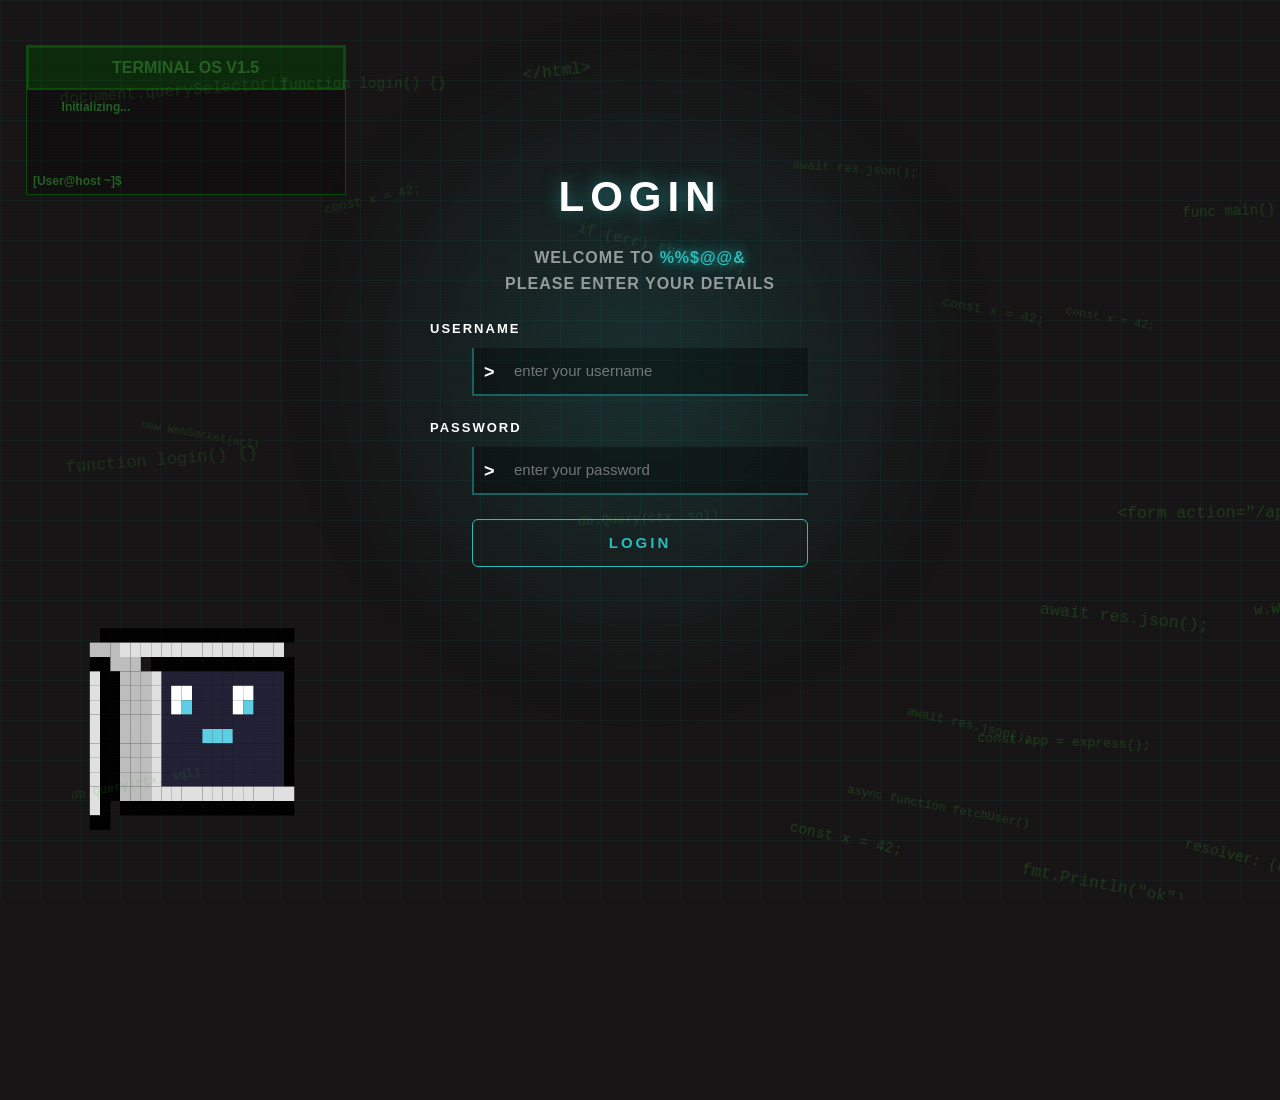
<file: index.html>
<!DOCTYPE html>
<html lang="en">

<head>
    <meta charset="UTF-8">
    <meta http-equiv="refresh" content="0; url=./login/">
    <title>GraphQL</title>
</head>

<body>
    <p>Redirecting to <a href="./login/">login</a>...</p>
</body>

</html>
</file>
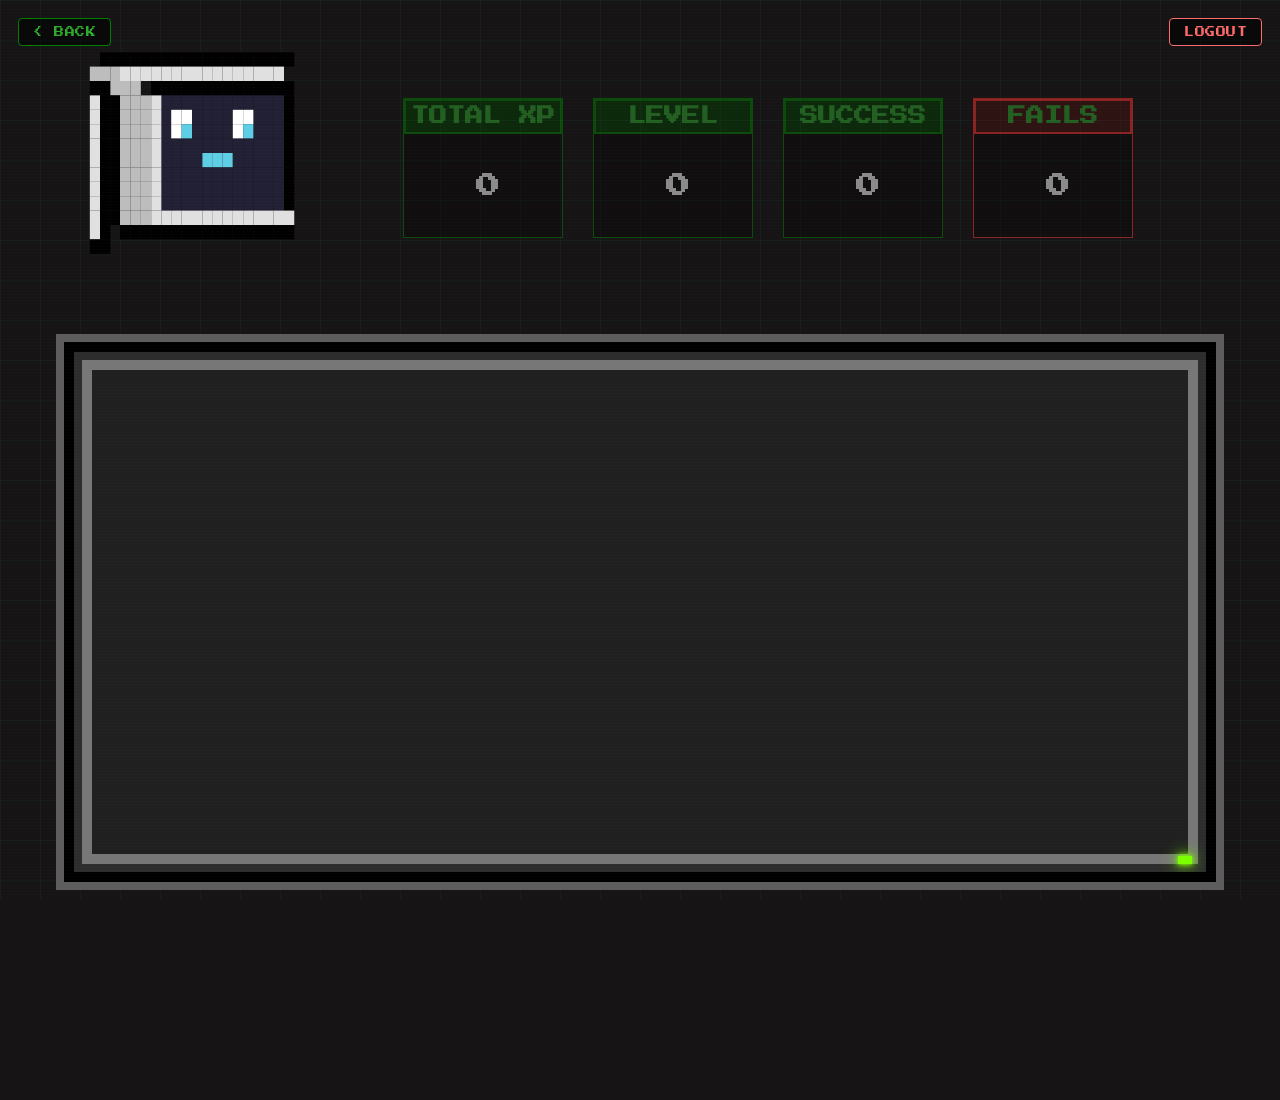
<file: activity/index.html>
<!DOCTYPE html>
<html lang="en">

<head>
    <meta charset="UTF-8">
    <meta name="viewport" content="width=device-width, initial-scale=1.0">
    <title>GraphQL - Activity History</title>
    <link rel="stylesheet" href="../css/bg.css">
    <link rel="stylesheet" href="../css/activity.css">
</head>

<body>
    <a href="/home/" class="back-home-btn">&lt; BACK</a>
    <button class="logout-btn">LOGOUT</button>

    <div class="robot"></div>

    <div class="monitor">
        <div class="screen-content">
        </div>

        <div class="led"></div>
    </div>

    <div class="terminals-container">
        <div class="terminal xp-terminal">
            <header>
                <h2>TOTAL XP</h2>
            </header>
            <div class="terminal-screen">
                <h3>0</h3>
            </div>
        </div>

        <div class="terminal level-terminal">
            <header>
                <h2>LEVEL</h2>
            </header>
            <div class="terminal-screen">
                <h3>0</h3>
            </div>
        </div>

        <div class="terminal success-terminal">
            <header>
                <h2>SUCCESS</h2>
            </header>
            <div class="terminal-screen">
                <h3>0</h3>
            </div>
        </div>

        <div class="terminal fail-terminal">
            <header>
                <h2>FAILS</h2>
            </header>
            <div class="terminal-screen">
                <h3>0</h3>
            </div>
        </div>
    </div>

    <script type="module" src="../js/activityPage/activity-styles.js"></script>
    <script type="module" src="../js/activityPage/activity.js"></script>
    <script type="module" src="../js/helpers/logout.js"></script>
</body>

</html>
</file>
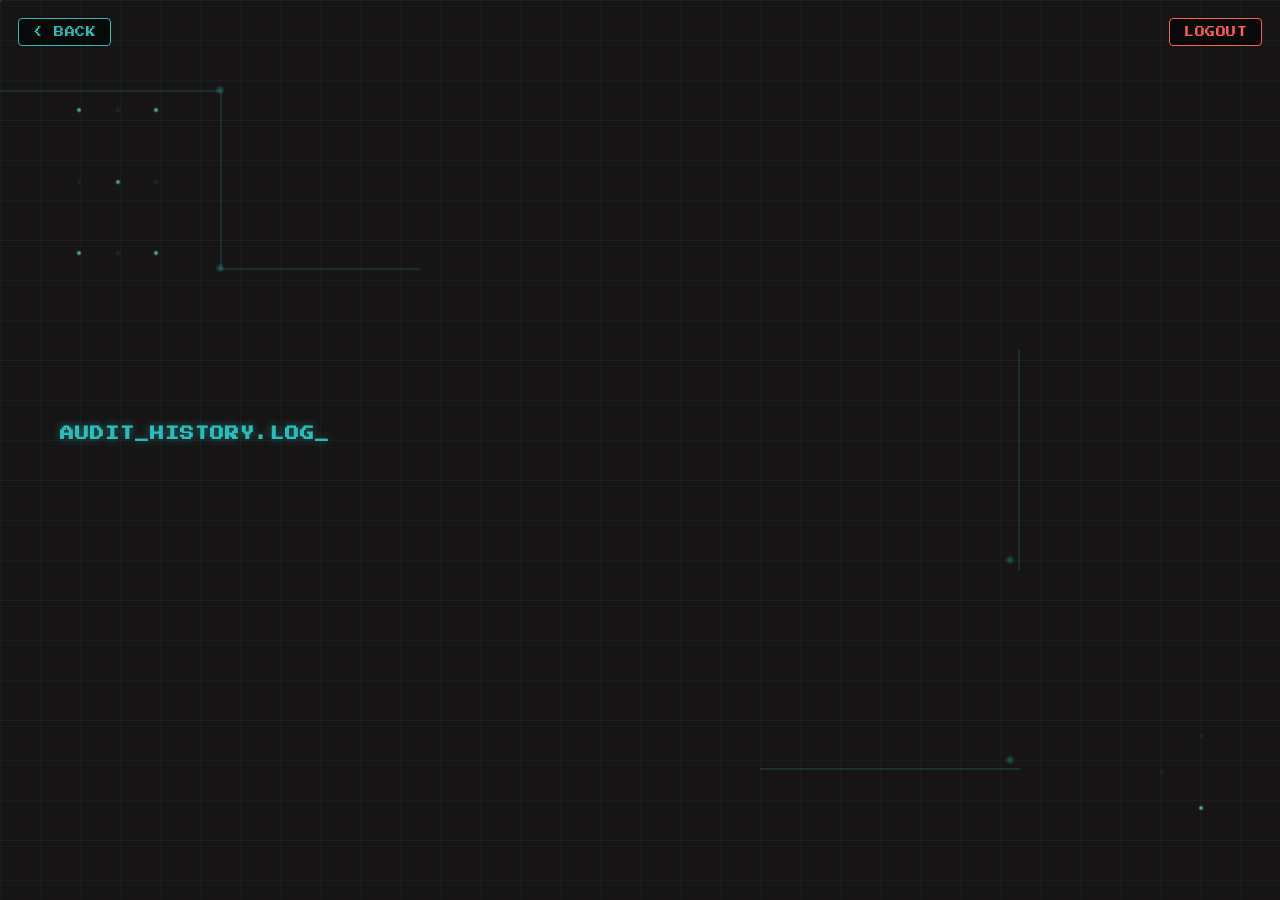
<file: audit-history/index.html>
<!DOCTYPE html>
<html lang="en">

<head>
    <meta charset="UTF-8">
    <meta name="viewport" content="width=device-width, initial-scale=1.0">
    <title>GraphQL - audit history</title>
    <link rel="stylesheet" href="../css/audit-history.css">
</head>

<body>
    <a href="/home/" class="back-home-btn">&lt; BACK</a>
    <button class="logout-btn">LOGOUT</button>

    <div class="audit-page">
        <h2 class="audit-page-title">AUDIT_HISTORY.LOG</h2>
        <div class="ssd-grid" id="ssdGrid"></div>
    </div>
    <script type="module" src="../js/audit-history/audit.js"></script>
    <script type="module" src="../js/helpers/logout.js"></script>
</body>

</html>
</file>
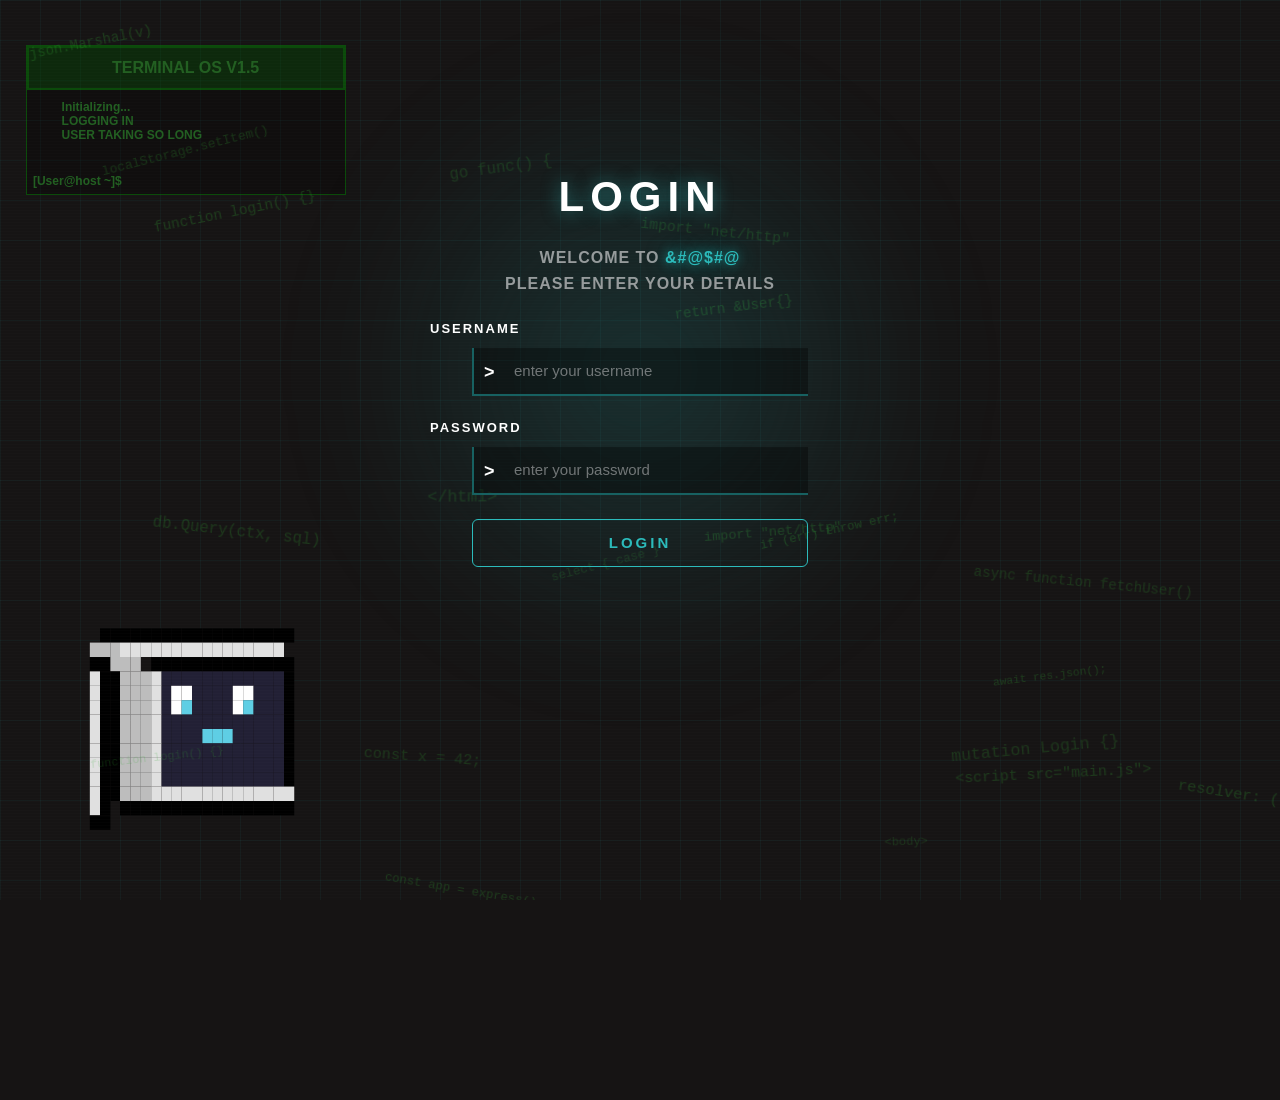
<file: home/index.html>
<!DOCTYPE html>
<html lang="en">

<head>
    <meta charset="UTF-8">
    <meta name="viewport" content="width=device-width, initial-scale=1.0">
    <title>GraphQl - profile</title>
    <link rel="stylesheet" href="../css/bg.css">
    <link rel="stylesheet" href="../css/home.css">
</head>

<body>
    <a href="/profile/" class="profile-btn">
        <canvas class="profile-btn-avatar" id="navAvatar" width="20" height="20"></canvas>
        PROFILE
    </a>
    <button class="logout-btn">LOGOUT</button>

    <dialog class="activity-dialog">
        <header>
            <button class="activity-btn"></button>
            <button class="activity-btn"></button>
        </header>
    </dialog>

    <svg class="connector-layer">
        <defs>
            <filter id="wireGlowFilter" x="-200%" y="-200%" width="500%" height="500%">
                <feGaussianBlur stdDeviation="3" result="blur" />
                <feMerge>
                    <feMergeNode in="blur" />
                    <feMergeNode in="SourceGraphic" />
                </feMerge>
            </filter>
        </defs>
        <path id="wireBase" class="wire-base" />
        <path id="wireFlow" class="wire-flow" />
        <path id="wireBase2" class="wire-base" />
        <path id="wireFlow2" class="wire-flow" />
        <path id="wireBase3" class="wire-base" />
        <path id="wireFlow3" class="wire-flow" />
        <path id="wireBase4" class="wire-base" />
        <path id="wireFlow4" class="wire-flow" />
        <path id="wireBase5" class="wire-base" />
    </svg>

    <div class="ratio-container">
        <div class="battery"></div>

        <div class="terminal">
            <header>
                <h2>AUDIT RATIO</h2>
            </header>
            <div class="terminal-screen">
                <h3>0</h3>
                <h2 id="show-activity">VIEW ACTIVITY</h2>
            </div>
        </div>
        <h2 id="to-activity">FULL ACTIVITY</h2>


    </div>

    <div class="left-stack">
        <div class="hdd-container">
            <div class="hdd"></div>
            <div class="audit-panel">
                <div class="audit-list">
                    <div class="audit-row">
                        <div class="audit-info">
                            <span class="audit-project">project-name</span>
                            <span class="audit-user">username</span>
                        </div>
                    </div>
                    <div class="audit-row">
                        <div class="audit-info">
                            <span class="audit-project">project-name</span>
                            <span class="audit-user">username</span>
                        </div>
                    </div>
                </div>
                <button class="audit-history-btn">AUDIT HISTORY</button>
            </div>
        </div>

        <div class="progress-container">
            <div class="graph-module" id="graphModule" data-theme="js">
                <div class="gpu-frame">
                    <div class="gpu-frame-header">
                        <span class="gpu-frame-icon">&#9638;</span>
                        <h2>GPU</h2>
                        <span class="gpu-frame-dot"></span>
                    </div>
                    <div class="gpu"></div>
                </div>

                <div class="bottom-panels">
                    <div class="skills-radar-panel" id="skillsRadarContainer">
                        <header class="skills-radar-header">
                            <span class="skills-radar-icon">&#9670;</span>
                            <h2>SKILLS RADAR</h2>
                            <span class="skills-radar-dot"></span>
                        </header>
                        <div class="skills-radar-body">
                            <svg class="skills-radar-svg" id="skillsRadarSvg" viewBox="0 0 320 320" preserveAspectRatio="xMidYMid meet">
                                <g id="skillsRadarGrid" class="skills-radar-grid"></g>
                                <g id="skillsRadarAxes" class="skills-radar-axes"></g>
                                <polygon id="skillsRadarShape" class="skills-radar-shape" points=""></polygon>
                                <g id="skillsRadarDots" class="skills-radar-dots"></g>
                                <g id="skillsRadarLabels" class="skills-radar-labels"></g>
                            </svg>
                            <span class="skills-radar-empty" id="skillsRadarEmpty">NO SKILL DATA</span>
                        </div>
                    </div>

                    <div class="xp-graph" id="xpGraph">
                        <div class="xp-graph-header">
                            <div class="xp-graph-title">
                                <span class="xp-graph-logo" id="xpGraphLogo"></span>
                                <div class="xp-graph-title-text">
                                    <h2>XP MODULE</h2>
                                    <span class="xp-graph-sub" id="xpGraphSub">JS PISCINE</span>
                                </div>
                            </div>
                            <div class="xp-graph-status">
                                <span class="xp-status-dot" id="xpStatusDot"></span>
                                <span id="xpStatusText">READY</span>
                            </div>
                        </div>

                        <div class="xp-graph-controls">
                            <div class="xp-mode-selector" id="xpModeSelector">
                                <button class="xp-mode-btn active" data-mode="js" type="button">JS</button>
                                <button class="xp-mode-btn" data-mode="go" type="button">GO</button>
                                <button class="xp-mode-btn" data-mode="rust" type="button">RUST</button>
                                <button class="xp-mode-btn" data-mode="module" type="button">MODULE</button>
                            </div>
                            <div class="xp-period-selector" id="xpPeriodSelector">
                                <button class="xp-period-btn active" data-period="start" type="button">SINCE
                                    START</button>
                                <button class="xp-period-btn hidden" data-period="1m" type="button">1M</button>
                                <button class="xp-period-btn hidden" data-period="3m" type="button">3M</button>
                                <button class="xp-period-btn hidden" data-period="6m" type="button">6M</button>
                                <button class="xp-period-btn hidden" data-period="12m" type="button">12M</button>
                            </div>
                        </div>

                        <div class="xp-graph-stats">
                            <div class="xp-stat">
                                <span class="xp-stat-label">TOTAL XP</span>
                                <span class="xp-stat-value" id="xpTotalValue">0 KB</span>
                            </div>
                            <div class="xp-stat">
                                <span class="xp-stat-label">GAINS</span>
                                <span class="xp-stat-value" id="xpCountValue">0</span>
                            </div>
                            <div class="xp-stat">
                                <span class="xp-stat-label">AVG/GAIN</span>
                                <span class="xp-stat-value" id="xpAvgValue">0 KB</span>
                            </div>
                        </div>

                        <div class="xp-graph-body" id="xpGraphBody">
                            <svg class="xp-graph-svg" id="xpGraphSvg" viewBox="0 0 760 300" preserveAspectRatio="none">
                                <defs>
                                    <linearGradient id="xpFillGradient" x1="0" y1="0" x2="0" y2="1">
                                        <stop offset="0%" stop-color="var(--xp-accent)" stop-opacity="0.35" />
                                        <stop offset="100%" stop-color="var(--xp-accent)" stop-opacity="0" />
                                    </linearGradient>
                                </defs>
                                <g id="xpGridLines" class="xp-grid-lines"></g>
                                <path id="xpAreaPath" class="xp-area-path" />
                                <path id="xpLinePath" class="xp-line-path" />
                                <g id="xpHoverGroup" class="xp-hover-group">
                                    <line id="xpHoverLine" class="xp-hover-line" x1="0" y1="0" x2="0" y2="300" />
                                    <circle id="xpHoverDot" class="xp-hover-dot" r="4" />
                                </g>
                                <rect id="xpHoverCapture" class="xp-hover-capture" x="0" y="0" width="760"
                                    height="300" />
                            </svg>

                            <div class="xp-graph-tooltip" id="xpGraphTooltip">
                                <span class="xp-tooltip-date" id="xpTooltipDate"></span>
                                <span class="xp-tooltip-gain" id="xpTooltipGain"></span>
                                <span class="xp-tooltip-total" id="xpTooltipTotal"></span>
                            </div>

                            <div class="xp-graph-empty" id="xpGraphEmpty">
                                <span class="xp-empty-title">NO XP DATA</span>
                                <span class="xp-empty-sub">No XP earned during this period.<br>Try selecting a
                                    different time range.</span>
                            </div>

                            <div class="xp-graph-loading" id="xpGraphLoading">
                                <div class="xp-loading-bars">
                                    <span></span><span></span><span></span><span></span><span></span>
                                </div>
                                <span class="xp-loading-text">READING XP DATA...</span>
                            </div>

                            <div class="xp-graph-error" id="xpGraphError">
                                <span class="xp-error-title">SIGNAL LOST</span>
                                <span class="xp-error-sub" id="xpErrorMessage">Could not load XP data. Please try
                                    again later.</span>
                            </div>
                        </div>
                    </div>
                </div>
            </div>
        </div>
    </div>

    <div class="cpu"></div>

    <div class="skills-container">
        <div class="ram first"></div>
        <div class="ram second"></div>
        <div class="terminal project-terminal">
            <header>
                <span class="project-status-dot"></span>
                <h2>PROJECT STATUS</h2>
            </header>
            <div class="terminal-screen">
                <span class="project-terminal-label">CURRENT PROJECT</span>
                <span class="project-terminal-name" id="current-project-name">---</span>
            </div>
        </div>
    </div>

    <script type="module" src="../js/homePage/home.js"></script>
    <script type="module" src="../js/helpers/logout.js"></script>
</body>

</html>
</file>
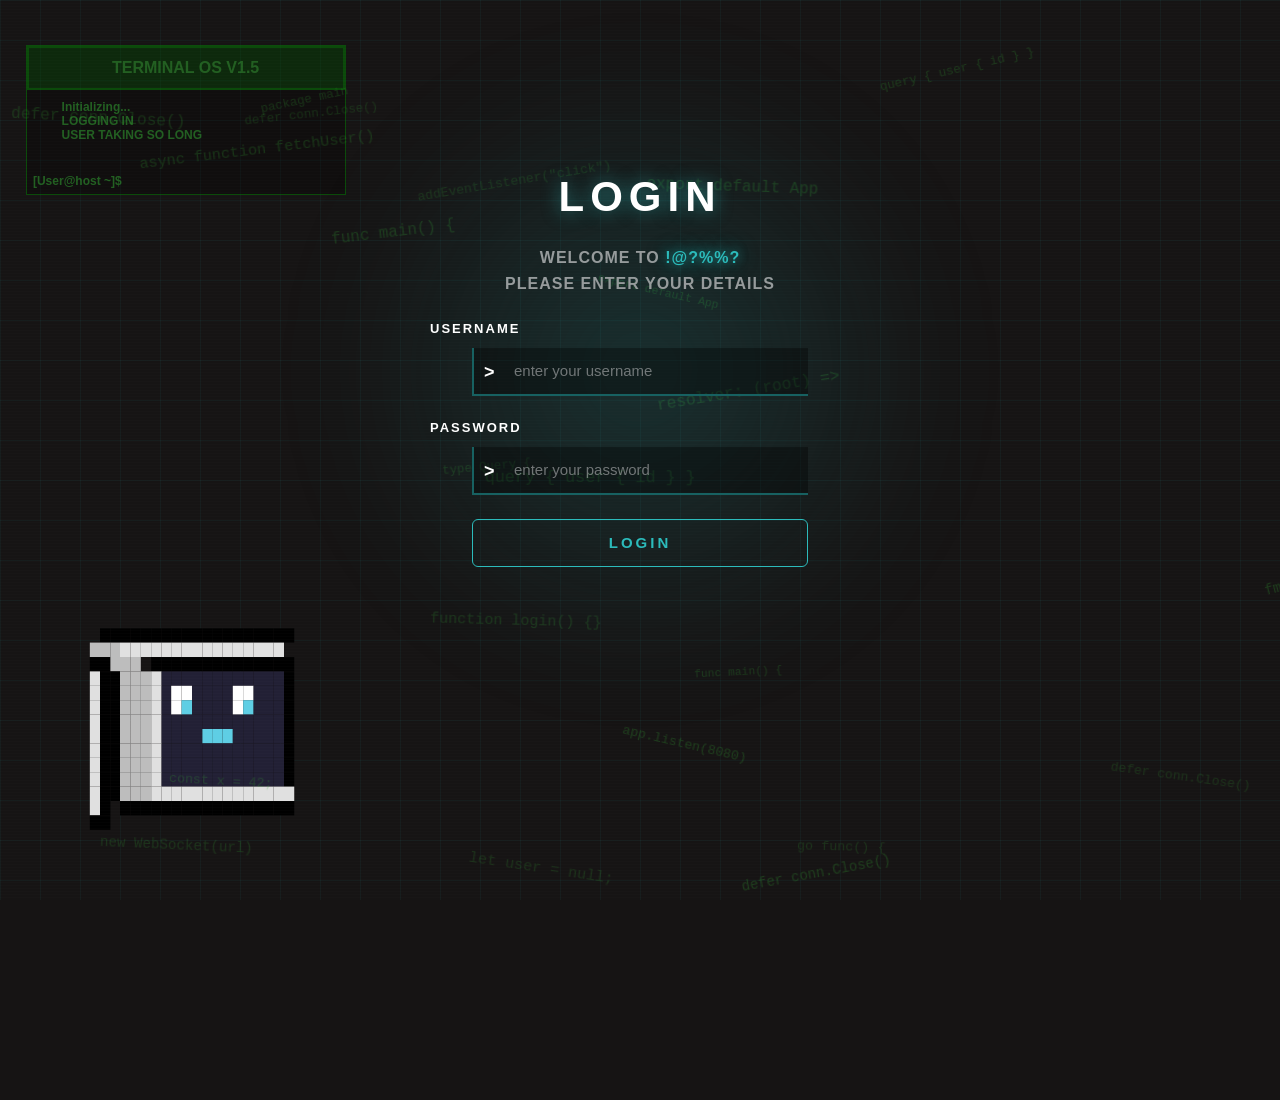
<file: login/index.html>
<!DOCTYPE html>
<html lang="en">

<head>
    <meta charset="UTF-8">
    <meta name="viewport" content="width=device-width, initial-scale=1.0">
    <title>GraphQL - login</title>
    <link rel="stylesheet" href="../css/login.css" type="">
    <link rel="stylesheet" href="../css/bg.css">
</head>

<body>
    <div class="error-notification">
        <h2>error</h2>
    </div>
    <div class="login-container">
        <form id="login-form" method="post">
            <h2>LOGIN</h2>
            <p>WELCOME TO <span>#$!?@ </span><br>PLEASE  ENTER YOUR DETAILS </p>
            <div class="form-section">
                <label for="identifier">USERNAME</label>
                <div class="input">
                    <p id="arrow-identifier">></p>
                    <input required type="text" name="identifier" id="identifier" class="login-input"
                        placeholder="enter your username">
                </div>
            </div>

            <div class="form-section">
                <label for="password">PASSWORD</label>
                <div class="input">
                    <p id="arrow-password">></p>
                    <input required type="password" name="password" id="password" class="login-input"
                        placeholder="enter your password">
                </div>
            </div>

            <button type="submit" class="login-button">LOGIN</button>

        </form>
    </div>

    <div class="terminal">
        <header>
            <h2>TERMINAL OS V1.5</h2>
        </header>
        <div class="terminal-screen">
            <h3>Initializing...</h3>
            <h2 id="user">[User@host ~]$</h2>
        </div>
    </div>

    <div class="robot">

    </div>
    <div class="floating-code-layer" id="floatingCodeLayer"></div>
    <script type="module" src="../js/login/login-styles.js"></script>
    <script type="module" src="../js/login/floating-code.js"></script>
    <script type="module" src="../js/login/login.js"></script>
</body>

</html>
</file>
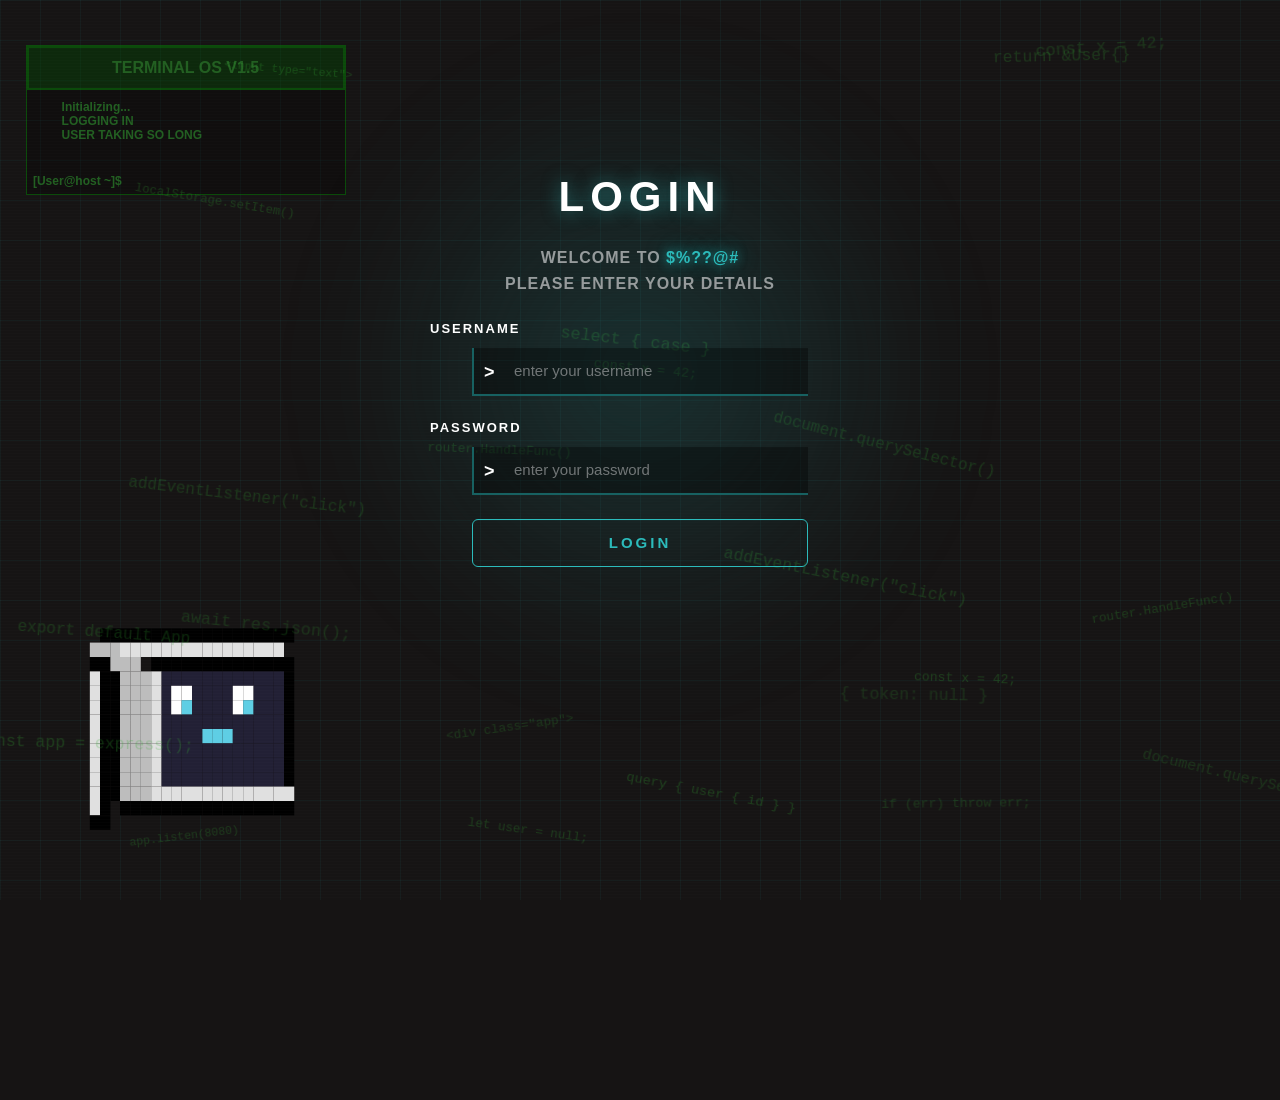
<file: profile/index.html>
<!DOCTYPE html>
<html lang="en">

<head>
    <meta charset="UTF-8">
    <meta name="viewport" content="width=device-width, initial-scale=1.0">
    <title>GraphQL - profile</title>
    <link rel="stylesheet" href="../css/bg.css">
    <link rel="stylesheet" href="../css/profile.css">
</head>

<body>
    <a href="/home/" class="back-home-btn">&lt; BACK</a>
    <button class="logout-btn">LOGOUT</button>

    <div class="profile-page">
        <div class="profile-card">
            <div class="profile-header">
                <canvas class="profile-avatar" id="profileAvatar" width="120" height="120"></canvas>
                <div class="profile-header-text">
                    <h1 id="profileFullName">---</h1>
                    <span class="profile-login" id="profileLogin">---</span>
                </div>
            </div>

            <div class="profile-section">
                <h2 class="profile-section-title">ACCOUNT</h2>
                <div class="profile-grid">
                    <div class="profile-field">
                        <span class="profile-label">ID</span>
                        <span class="profile-value" id="profileId">---</span>
                    </div>
                    <div class="profile-field">
                        <span class="profile-label">EMAIL</span>
                        <span class="profile-value" id="profileEmail">---</span>
                    </div>
                    <div class="profile-field">
                        <span class="profile-label">JOINED</span>
                        <span class="profile-value" id="profileJoined">---</span>
                    </div>
                </div>
            </div>

            <div class="profile-section">
                <h2 class="profile-section-title">PERSONAL DATA</h2>
                <div class="profile-grid">
                    <div class="profile-field">
                        <span class="profile-label">DEGREE</span>
                        <span class="profile-value" id="profileDegree">---</span>
                    </div>
                    <div class="profile-field">
                        <span class="profile-label">GENDER</span>
                        <span class="profile-value" id="profileGender">---</span>
                    </div>
                    <div class="profile-field">
                        <span class="profile-label">PHONE NUMBER</span>
                        <span class="profile-value" id="profilePhone">---</span>
                    </div>
                    <div class="profile-field">
                        <span class="profile-label">DATE OF BIRTH</span>
                        <span class="profile-value" id="profileDob">---</span>
                    </div>
                    <div class="profile-field">
                        <span class="profile-label">EMERGENCY CONTACT</span>
                        <span class="profile-value" id="profileEmergencyTel">---</span>
                    </div>
                </div>
            </div>

            <div class="profile-error" id="profileError">
                <span class="profile-error-title">SIGNAL LOST</span>
                <span class="profile-error-sub">Could not load profile data. Please try again later.</span>
            </div>
        </div>
    </div>

    <script type="module" src="../js/profile/profile.js"></script>
    <script type="module" src="../js/helpers/logout.js"></script>
</body>

</html>
</file>
<file: css/bg.css>
:root {
    --bg: rgb(22, 20, 20);
    --bg-panel: rgba(30, 34, 34, 0.55);
    --main-color: rgb(44, 187, 187);
    --main-color-dark: rgb(23, 97, 97);
    --main-color-glow: rgba(44, 187, 187, 0.55);
    --text-primary: rgb(255, 255, 255);
    --text-secondary: rgb(150, 155, 156);
    --radius: 9px;
    --transition-fast: 0.2s ease;
    --transition-medium: 0.35s ease;
    --terminal-font: rgb(47, 170, 47);
}

* {
    margin: 0;
    padding: 0;
    box-sizing: border-box;
    font-family: 'Lucida Sans', 'Lucida Sans Regular', 'Lucida Grande', 'Lucida Sans Unicode', Geneva, Verdana, sans-serif;
}

html,
body {
    width: 100%;
}

body {
    position: relative;
    display: flex;
    justify-content: center;
    align-items: center;
    min-height: 100vh;
    padding: 24px;  
    background-color: var(--bg);
    overflow-x: hidden;
    overflow-y: auto;
    margin-bottom: 200px;
}

body::before {
    content: "";
    position: fixed;
    inset: 0;
    background-image:
        linear-gradient(rgba(44, 187, 187, 0.06) 1px, transparent 1px),
        linear-gradient(90deg, rgba(44, 187, 187, 0.06) 1px, transparent 1px);
    background-size: 40px 40px;
    animation: gridPulse 6s ease-in-out infinite;
    pointer-events: none;
    z-index: 0;
}

body::after {
    content: "";
    position: fixed;
    inset: 0;

    background: var(--scanline-bg, repeating-linear-gradient(to bottom,
                rgba(255, 255, 255, 0.025) 0px,
                rgba(255, 255, 255, 0.025) 1px,
                transparent 1px,
                transparent 3px));

    animation: scanlineMove 8s linear infinite;
    pointer-events: none;
    z-index: 1;
    opacity: var(--scanline-opacity, 0.5);
}
</file>
<file: css/activity.css>
@import url('https://fonts.googleapis.com/css2?family=Press+Start+2P&display=swap');

:root {
    --bg: rgb(22, 20, 20);
    --bg-panel: rgba(30, 34, 34, 0.55);
    --main-color: rgb(44, 187, 187);
    --main-color-dark: rgb(23, 97, 97);
    --main-color-glow: rgba(44, 187, 187, 0.55);
    --text-primary: rgb(255, 255, 255);
    --text-secondary: rgb(150, 155, 156);
    --radius: 9px;
    --transition-fast: 0.2s ease;
    --transition-medium: 0.35s ease;
    --font: rgb(47, 170, 47);
    --pixel-font: 'Press Start 2P', monospace;
    --wire-color: #1f4d1f;
    --wire-glow: #2fa32f;
    --electron-color: #6fe66f;
}

* {
    margin: 0;
    padding: 0;
    box-sizing: border-box;
    font-family: 'Lucida Sans', 'Lucida Sans Regular', 'Lucida Grande', 'Lucida Sans Unicode', Geneva, Verdana, sans-serif;
}

.back-home-btn {
    position: fixed;
    top: 18px;
    left: 18px;
    z-index: 500;

    display: inline-flex;
    align-items: center;
    gap: 6px;
    padding: 8px 14px;

    font-family: var(--pixel-font);
    font-size: 10px;
    letter-spacing: 0.5px;
    color: var(--terminal-font);
    text-decoration: none;

    background-color: rgba(0, 0, 0, 0.55);
    border: 1px solid green;
    border-radius: 4px;

    cursor: pointer;
    transition: 0.2s ease;
}

.back-home-btn:hover {
    color: #fff;
    background-color: rgba(0, 128, 0, 0.35);
    box-shadow: 0 0 12px rgba(0, 255, 0, 0.35);
    transform: translateY(-2px);
}

.logout-btn {
    position: fixed;
    top: 18px;
    right: 18px;
    z-index: 500;

    padding: 8px 14px;

    font-family: var(--pixel-font);
    font-size: 10px;
    letter-spacing: 0.5px;
    color: #ff6b6b;

    background-color: rgba(0, 0, 0, 0.55);
    border: 1px solid #ff6b6b;
    border-radius: 4px;

    cursor: pointer;
    transition: 0.2s ease;
}

.logout-btn:hover {
    color: #fff;
    background-color: rgba(255, 0, 0, 0.25);
    box-shadow: 0 0 12px rgba(255, 107, 107, 0.45);
    transform: translateY(-2px);
}

.robot {
    scale: 0.8;
    display: grid;
    grid-template-columns: repeat(20, 1fr);
    position: absolute;
    top: 3%;
    left: 5%;
    width: 20%;
    color: rgb(0, 0, 0);
}



.monitor {
    position: absolute;
    bottom: 2%;
    width: 90vw;
    height: 60vh;
    overflow-y: scroll;
    background: #777;

    border: 10px solid #000;
    outline: 8px solid #5d5d5d;
    box-shadow:
        inset 0 0 0 8px #2d2d2d;
}

.screen-content {
    position: absolute;

    left: 18px;
    right: 18px;
    top: 18px;
    bottom: 18px;

    background: #202020;
    overflow: auto;
}

.led {
    position: absolute;

    right: 14px;
    bottom: 8px;

    width: 14px;
    height: 8px;

    background: #7cff00;

    animation: blink 1s infinite;
    box-shadow:
        0 0 4px #7cff00,
        0 0 10px #7cff00,
        0 0 18px #7cff00;
}

@keyframes blink {

    0%,
    45% {
        opacity: 1;
    }

    50%,
    70% {
        opacity: .15;
    }

    75%,
    100% {
        opacity: 1;
    }

}


.terminals-container {
    position: absolute;
    top: 12%;
    left: 60%;
    transform: translate(-50%, -10px);

    display: flex;
    justify-content: center;
    align-items: flex-start;
    flex-wrap: nowrap;   
    gap: 30px;
    width: 90vw;       
}

.terminal {
    position: relative;
    width: 160px;
    height: 140px;
    border: 1px solid green;
    background-color: rgba(0, 0, 0, 0.534);
    opacity: 0.5;
    margin: 0;
    font-family: var(--pixel-font);
    cursor: pointer;
    transition: 0.3s ease;
}

.terminal:hover,
.terminal.active {
    opacity: 1;
    transform: translateY(-6px) scale(1.04);
}

.terminal>header {
    height: 35px;
    border: 2px solid green;
    background-color: rgba(0, 128, 0, 0.452);
    display: flex;
    justify-content: center;
    align-items: center;
}

.terminal>header>h2 {
    font-family: var(--pixel-font);
    font-size: 18px;
    line-height: 1.4;
    color: var(--terminal-font);
}

.terminal-screen {
    display: flex;
    justify-content: center;
    align-items: center;
    padding-left: 10px;
    padding-top: 10px;
    padding-bottom: 10px;
    height: calc(100% - 35px);
}

.terminal-screen>h3 {
    font-family: var(--pixel-font);
    color: white;
    font-size: 24px;
    line-height: 1.5;
}


.fail-terminal {
    border-color: #ff3333;
}

.fail-terminal>header {
    border-color: #ff3333;
    background-color: rgba(255, 51, 51, 0.25);
}

.fail-terminal:hover,
.fail-terminal.active {
    box-shadow:
        0 0 18px rgba(255, 51, 51, 0.5),
        inset 0 0 20px rgba(255, 51, 51, 0.15);
}


.card {
    width: 90%;
    min-height: 100px;
    margin: 15px auto;
    padding: 16px 20px;

    display: flex;
    flex-direction: column;
    justify-content: center;
    gap: 6px;

    background:
        linear-gradient(135deg,
        rgba(0, 255, 170, 0.12),
        rgba(0, 40, 40, 0.6));

    border: 2px solid rgba(0, 255, 170, 0.5);
    border-left: 6px solid #00ffaa;

    color: #e8ffff;
    font-family: var(--pixel-font);
    font-size: 11px;
    line-height: 1.8;

    box-shadow:
        0 0 10px rgba(0, 255, 170, 0.15),
        inset 0 0 15px rgba(0, 255, 170, 0.08);

    position: relative;
    overflow: hidden;

    transition: 0.25s ease;
}

.card::before {
    content: "";
    position: absolute;
    top: 0;
    left: 0;
    width: 100%;
    height: 3px;
    background: #00ffaa;
    opacity: 0.8;
}

.card:hover {
    transform: translateX(8px);

    border-color: #00ffaa;

    box-shadow:
        0 0 20px rgba(0, 255, 170, 0.35),
        inset 0 0 20px rgba(0, 255, 170, 0.15);
}

.card h3 {
    color: #00ffaa;
    font-size: 14px;
    margin-bottom: 8px;
    text-transform: uppercase;
}

.card p {
    color: #b7dede;
    margin: 0;
}

.card p::first-letter {
    color: #00ffaa;
}

.card.negative {
    border-color: rgba(255, 50, 50, 0.7);
    border-left-color: #ff3333;

    background:
        linear-gradient(135deg,
        rgba(255, 40, 40, 0.15),
        rgba(50, 0, 0, 0.6));

    box-shadow:
        0 0 10px rgba(255, 50, 50, 0.2),
        inset 0 0 15px rgba(255, 50, 50, 0.1);
}

.card.negative h3 {
    color: #ff5555;
}

.card.negative p {
    color: #ffb0b0;
}

@media (max-width: 900px) {
    body {
        flex-direction: column;
        justify-content: flex-start;
        align-items: center;
        padding: 16px;
        padding-top: 72px;
    }

    .robot {
        position: relative;
        top: auto;
        left: auto;
        width: 140px;
        margin: 0 auto 20px;
    }

    .terminals-container {
        position: relative;
        top: auto;
        left: auto;
        transform: none;
        width: 100%;
        max-width: 500px;
        flex-wrap: wrap;
        gap: 14px;
        margin: 0 auto 24px;
    }

    .terminal {
        width: calc(50% - 7px);
        height: 120px;
    }

    .monitor {
        position: relative;
        bottom: auto;
        width: 100%;
        max-width: 500px;
        height: 50vh;
        margin: 0 auto;
    }
}

@media (max-width: 480px) {
    body {
        padding: 12px;
        padding-top: 64px;
    }

    .back-home-btn {
        top: 10px;
        left: 10px;
        padding: 6px 10px;
        font-size: 8px;
    }

    .logout-btn {
        top: 10px;
        right: 10px;
        padding: 6px 10px;
        font-size: 8px;
    }

    .robot {
        width: 110px;
    }

    .terminals-container {
        gap: 10px;
    }

    .terminal {
        width: 100%;
        height: 100px;
    }

    .terminal>header>h2 {
        font-size: 14px;
    }

    .terminal-screen>h3 {
        font-size: 18px;
    }

    .monitor {
        height: 45vh;
    }

    .card {
        width: 100%;
    }
}
</file>
<file: css/audit-history.css>
@import url('https://fonts.googleapis.com/css2?family=Press+Start+2P&display=swap');

:root {
    --main-color: rgb(44, 187, 187);
    --main-color-glow: rgba(44, 187, 187, 0.55);
    --text-secondary: rgb(150, 155, 156);
    --radius: 9px;
    --transition-fast: 0.2s ease;
    --transition-medium: 0.35s ease;
    --pixel-font: 'Press Start 2P', monospace;

    --pin-hi: #f0b968;
    --pin-mid: #c9822f;
    --pin-lo: #7a4a1e;
    --pin-outline: #3d2510;

    --frame-black: #0b0b0d;
    --navy-1: #24365e;
    --navy-2: #2e4c86;
    --navy-edge: #121c33;
    --edge-highlight: #8fb3e0;

    --panel: #eef1f4;
    --panel-shadow: #c9d0d8;
    --bar-color: #10131a;

    --pass-color: #38e07a;
    --fail-color: #ff5c5c;
}

:root {
    --bg: rgb(22, 20, 20);
    --bg-panel: rgba(30, 34, 34, 0.55);
    --main-color: rgb(44, 187, 187);
    --main-color-dark: rgb(23, 97, 97);
    --main-color-glow: rgba(44, 187, 187, 0.55);
    --text-primary: rgb(255, 255, 255);
    --text-secondary: rgb(150, 155, 156);
    --radius: 9px;
    --transition-fast: 0.2s ease;
    --transition-medium: 0.35s ease;
    --terminal-font: rgb(47, 170, 47);

    --wire-color: rgba(44, 187, 187, 0.22);
    --wire-joint: rgba(44, 187, 187, 0.55);
    --storage-dim: rgba(44, 187, 187, 0.15);
    --storage-bright: rgba(120, 235, 235, 0.85);
}

* {
    margin: 0;
    padding: 0;
    box-sizing: border-box;
    font-family: 'Lucida Sans', 'Lucida Sans Regular', 'Lucida Grande', 'Lucida Sans Unicode', Geneva, Verdana, sans-serif;
}

html,
body {
    width: 100%;
}

html::before {
    content: "";
    position: fixed;
    inset: 0;
    background-image:
        linear-gradient(rgba(44, 187, 187, 0.06) 1px, transparent 1px),
        linear-gradient(90deg, rgba(44, 187, 187, 0.06) 1px, transparent 1px);
    background-size: 40px 40px;
    animation: gridPulse 6s ease-in-out infinite;
    pointer-events: none;
    z-index: 0;
}

html::after {
    content: "";
    position: fixed;
    inset: 0;
    background-repeat: no-repeat;
    background-image:
        linear-gradient(var(--wire-color), var(--wire-color)),
        linear-gradient(var(--wire-color), var(--wire-color)),
        linear-gradient(var(--wire-color), var(--wire-color)),
        linear-gradient(var(--wire-color), var(--wire-color)),
        linear-gradient(var(--wire-color), var(--wire-color)),
        linear-gradient(var(--wire-color), var(--wire-color)),
        radial-gradient(circle, var(--wire-joint) 0%, transparent 70%),
        radial-gradient(circle, var(--wire-joint) 0%, transparent 70%),
        radial-gradient(circle, var(--wire-joint) 0%, transparent 70%),
        radial-gradient(circle, var(--wire-joint) 0%, transparent 70%);
    background-size:
        220px 2px,
        2px 180px,
        200px 2px,
        2px 2px,
        260px 2px,
        2px 220px,
        10px 10px,
        10px 10px,
        10px 10px,
        10px 10px;
    background-position:
        0 90px,
        220px 90px,
        220px 268px,
        0 0,
        calc(100% - 260px) calc(100% - 130px),
        calc(100% - 260px) calc(100% - 330px),
        215px 85px,
        215px 263px,
        calc(100% - 265px) calc(100% - 135px),
        calc(100% - 265px) calc(100% - 335px);
    opacity: 0.8;
    animation: wirePulse 5.4s ease-in-out infinite;
    pointer-events: none;
    z-index: 0;
}

body {
    position: relative;
    display: flex;
    justify-content: center;
    align-items: center;
    min-height: 100vh;
    padding: 24px;
    background-color: var(--bg);
    overflow: auto;
}

body::before {
    content: "";
    position: fixed;
    inset: 0;
    background-repeat: no-repeat;
    background-image:
        radial-gradient(circle, var(--storage-bright) 0%, transparent 70%),
        radial-gradient(circle, var(--storage-dim) 0%, transparent 70%),
        radial-gradient(circle, var(--storage-bright) 0%, transparent 70%),
        radial-gradient(circle, var(--storage-dim) 0%, transparent 70%),
        radial-gradient(circle, var(--storage-bright) 0%, transparent 70%),
        radial-gradient(circle, var(--storage-dim) 0%, transparent 70%),
        radial-gradient(circle, var(--storage-bright) 0%, transparent 70%),
        radial-gradient(circle, var(--storage-dim) 0%, transparent 70%),
        radial-gradient(circle, var(--storage-bright) 0%, transparent 70%),
        radial-gradient(circle, var(--storage-dim) 0%, transparent 70%),
        radial-gradient(circle, var(--storage-bright) 0%, transparent 70%),
        radial-gradient(circle, var(--storage-dim) 0%, transparent 70%);
    background-size: 6px 6px;
    background-position:
        6% 12%, 6% 20%, 6% 28%,
        9% 12%, 9% 20%, 9% 28%,
        12% 12%, 12% 20%, 12% 28%,
        94% 82%, 94% 90%, 91% 86%;
    animation: storageBlink 3.6s steps(1, end) infinite;
    pointer-events: none;
    z-index: 0;
}

body::after {
    content: "";
    position: fixed;
    inset: 0;

    background: var(--scanline-bg, repeating-linear-gradient(to bottom,
                rgba(255, 255, 255, 0.025) 0px,
                rgba(255, 255, 255, 0.025) 1px,
                transparent 1px,
                transparent 3px));

    animation: scanlineMove 8s linear infinite;
    pointer-events: none;
    z-index: 1;
    opacity: var(--scanline-opacity, 0.5);
}

@keyframes gridPulse {

    0%,
    100% {
        opacity: 0.6;
    }

    50% {
        opacity: 1;
    }
}

@keyframes wirePulse {

    0%,
    100% {
        opacity: 0.5;
    }

    18% {
        opacity: 0.9;
    }

    42% {
        opacity: 0.4;
    }

    60% {
        opacity: 0.85;
    }

    78% {
        opacity: 0.5;
    }
}

@keyframes storageBlink {
    0% {
        opacity: 1;
    }

    8% {
        opacity: 0.3;
    }

    16% {
        opacity: 1;
    }

    24% {
        opacity: 0.5;
    }

    32% {
        opacity: 1;
    }

    46% {
        opacity: 0.2;
    }

    54% {
        opacity: 1;
    }

    68% {
        opacity: 0.4;
    }

    76% {
        opacity: 1;
    }

    88% {
        opacity: 0.25;
    }

    100% {
        opacity: 1;
    }
}

@keyframes scanlineMove {
    0% {
        background-position: 0 0;
    }

    100% {
        background-position: 0 40px;
    }
}

.back-home-btn {
    position: fixed;
    top: 18px;
    left: 18px;
    z-index: 500;

    display: inline-flex;
    align-items: center;
    gap: 6px;
    padding: 8px 14px;

    font-family: var(--pixel-font);
    font-size: 10px;
    letter-spacing: 0.5px;
    color: var(--main-color);
    text-decoration: none;

    background-color: rgba(0, 0, 0, 0.55);
    border: 1px solid var(--main-color);
    border-radius: 4px;

    cursor: pointer;
    transition: var(--transition-fast);
}

.back-home-btn:hover {
    color: #fff;
    background-color: rgba(44, 187, 187, 0.2);
    box-shadow: 0 0 12px var(--main-color-glow);
    transform: translateY(-2px);
}

.logout-btn {
    position: fixed;
    top: 18px;
    right: 18px;
    z-index: 500;

    padding: 8px 14px;

    font-family: var(--pixel-font);
    font-size: 10px;
    letter-spacing: 0.5px;
    color: var(--fail-color);

    background-color: rgba(0, 0, 0, 0.55);
    border: 1px solid var(--fail-color);
    border-radius: 4px;

    cursor: pointer;
    transition: var(--transition-fast);
}

.logout-btn:hover {
    color: #fff;
    background-color: rgba(255, 92, 92, 0.2);
    box-shadow: 0 0 12px var(--fail-color);
    transform: translateY(-2px);
}

.audit-page {
    width: 100%;
    display: flex;
    flex-direction: column;
    padding: 48px 36px;
}

.audit-page-title {
    display: block;
    width: 100%;
    font-family: var(--pixel-font);
    color: var(--main-color);
    font-size: 14px;
    letter-spacing: 1px;
    margin-bottom: 32px;
    text-shadow: 0 0 8px var(--main-color-glow);
    position: static;
}

.audit-page-title::after {
    content: '_';
    animation: blink 1s step-end infinite;
}

.ssd-grid {
    width: 100%;
    display: grid;
    grid-template-columns: repeat(6, 1fr);
    gap: 22px;
}

@media (max-width: 1200px) {
    .ssd-grid {
        grid-template-columns: repeat(3, 1fr);
    }
}

@media (max-width: 640px) {
    .ssd-grid {
        grid-template-columns: repeat(1, 1fr);
    }
}

.ssd-card {
    display: flex;
    flex-direction: column;
    background: var(--frame-black);
    border-radius: 6px;
    padding: 3px;
    filter: drop-shadow(0 0 10px rgba(0, 0, 0, 0.5));
    transition: transform var(--transition-medium), filter var(--transition-medium);
    cursor: default;
}

.ssd-card:hover {
    transform: translateY(-4px);
    filter: drop-shadow(0 0 16px var(--main-color-glow));
}

.ssd-card.pass:hover {
    filter: drop-shadow(0 0 16px rgba(56, 224, 122, 0.45));
}

.ssd-card.fail:hover {
    filter: drop-shadow(0 0 16px rgba(255, 92, 92, 0.45));
}

.ssd-pins {
    display: flex;
    justify-content: space-evenly;
    align-items: flex-end;
    height: 12px;
    padding: 0 8px;
    gap: 3px;
}

.ssd-pins.bottom {
    align-items: flex-start;
}

.ssd-pin {
    flex: 1;
    height: 100%;
    background: linear-gradient(180deg, var(--pin-hi), var(--pin-mid) 45%, var(--pin-lo));
    box-shadow: inset 0 0 0 1px var(--pin-outline);
    border-radius: 1px;
}

.ssd-body {
    background: linear-gradient(160deg, var(--navy-2), var(--navy-1) 70%);
    border-top: 2px solid var(--edge-highlight);
    border-left: 2px solid var(--edge-highlight);
    border-right: 2px solid var(--navy-edge);
    border-bottom: 2px solid var(--navy-edge);
    padding: 6px;
    border-radius: 3px;
}

.ssd-panel {
    position: relative;
    background: var(--panel);
    border-radius: 2px;
    box-shadow: inset 0 -3px 0 var(--panel-shadow),
                inset 3px 0 0 rgba(255, 255, 255, 0.5);
    overflow: hidden;
    padding: 16px 12px 26px;
    display: flex;
    flex-direction: column;
    align-items: flex-start;
    min-height: 178px;
}

.ssd-bars {
    position: absolute;
    inset: 0;
    display: flex;
    justify-content: space-evenly;
    align-items: flex-start;
    padding: 10% 12%;
    gap: 6%;
    opacity: 0.07;
    pointer-events: none;
}

.ssd-bar {
    width: 14%;
    background: var(--bar-color);
}

.ssd-led {
    position: absolute;
    top: 6px;
    right: 7px;
    width: 5px;
    height: 5px;
    border-radius: 50%;
    z-index: 2;
    animation: pulseLed 1.6s ease-in-out infinite;
}

.ssd-card.pass .ssd-led {
    background: var(--pass-color);
    box-shadow: 0 0 6px var(--pass-color);
}

.ssd-card.fail .ssd-led {
    background: var(--fail-color);
    box-shadow: 0 0 6px var(--fail-color);
}

.ssd-eyebrow {
    font-family: var(--pixel-font);
    font-size: 7px;
    letter-spacing: 1px;
    text-transform: uppercase;
    color: #9aa3ad;
    z-index: 1;
}

.ssd-project {
    font-family: var(--pixel-font);
    font-size: 13px;
    color: #1c2333;
    line-height: 1.5;
    margin-top: 8px;
    z-index: 1;
    word-break: break-word;
}

.ssd-divider {
    width: 28px;
    height: 2px;
    background: linear-gradient(90deg, var(--navy-2), transparent);
    margin: 12px 0 10px;
    z-index: 1;
}

.ssd-meta-row {
    display: flex;
    align-items: center;
    justify-content: space-between;
    width: 100%;
    margin-top: auto;
    z-index: 1;
    gap: 8px;
}

.ssd-owner {
    display: flex;
    align-items: center;
    gap: 5px;
    font-family: var(--pixel-font);
    font-size: 8px;
    color: #2e2e30;
    white-space: nowrap;
    overflow: hidden;
    text-overflow: ellipsis;
}

.ssd-owner-dot {
    width: 5px;
    height: 5px;
    border-radius: 50%;
    background: var(--navy-2);
    flex-shrink: 0;
}

.ssd-status {
    font-family: var(--pixel-font);
    font-size: 8px;
    padding: 4px 8px;
    border-radius: 3px;
    letter-spacing: 0.5px;
    z-index: 1;
    flex-shrink: 0;
}

.ssd-status.pass {
    color: #1a7a45;
    background: rgba(56, 224, 122, 0.16);
    border: 1px solid rgba(26, 122, 69, 0.4);
}

.ssd-status.fail {
    color: #a11f1f;
    background: rgba(255, 92, 92, 0.16);
    border: 1px solid rgba(161, 31, 31, 0.4);
}

.ssd-date {
    position: absolute;
    bottom: 8px;
    right: 10px;
    font-family: var(--pixel-font);
    font-size: 7px;
    letter-spacing: 0.5px;
    color: #7e7f80;
    z-index: 1;
}

@keyframes pulseLed {

    0%,
    100% {
        opacity: 1;
    }

    50% {
        opacity: 0.3;
    }
}

@keyframes blink {

    0%,
    50% {
        opacity: 1;
    }

    51%,
    100% {
        opacity: 0;
    }
}
</file>
<file: css/home.css>
@import url('https://fonts.googleapis.com/css2?family=Press+Start+2P&display=swap');

:root {
    --bg: rgb(22, 20, 20);
    --bg-panel: rgba(30, 34, 34, 0.55);
    --main-color: rgb(44, 187, 187);
    --main-color-dark: rgb(23, 97, 97);
    --main-color-glow: rgba(44, 187, 187, 0.55);
    --text-primary: rgb(255, 255, 255);
    --text-secondary: rgb(150, 155, 156);
    --radius: 9px;
    --transition-fast: 0.2s ease;
    --transition-medium: 0.35s ease;
    --terminal-font: rgb(47, 170, 47);
    --pixel-font: 'Press Start 2P', monospace;
    --wire-color: #1f4d1f;
    --wire-glow: #2fa32f;
    --electron-color: #6fe66f;
}

* {
    margin: 0;
    padding: 0;
    box-sizing: border-box;
    font-family: 'Lucida Sans', 'Lucida Sans Regular', 'Lucida Grande', 'Lucida Sans Unicode', Geneva, Verdana, sans-serif;
}

.cpu {
    display: grid;
    grid-template-columns: repeat(42, 10px);
    grid-auto-rows: 10px;
    gap: 0;
    scale: 0.5;
}

.cpu>div {
    width: 5px;
    height: 5px;
}

.progress-container {
    position: relative;
    display: flex;
    align-items: flex-start;
    justify-content: center;
    width: 100%;
}

.graph-module {
    --xp-accent: #f0db4f;
    --xp-accent-glow: rgba(240, 219, 79, 0.4);
    display: flex;
    flex-direction: row;
    align-items: flex-start;
    justify-content: center;
    gap: 0;
    width: 100%;
    transition: filter var(--transition-medium);
}

.graph-module[data-theme="go"] {
    --xp-accent: #00acd7;
    --xp-accent-glow: rgba(0, 172, 215, 0.4);
}

.graph-module[data-theme="rust"] {
    --xp-accent: #f74c00;
    --xp-accent-glow: rgba(247, 76, 0, 0.4);
}

.graph-module[data-theme="module"] {
    --xp-accent: #b980f0;
    --xp-accent-glow: rgba(185, 128, 240, 0.4);
}

.gpu-frame {
    position: absolute;
    top: 50%;
    right: -60%;
    transform: translateY(-50%);
    width: 320px;
    max-width: 90vw;
    flex: 0 0 auto;
    border: 1px solid #555;
    background: linear-gradient(160deg, rgba(8, 12, 12, 0.92), rgba(0, 10, 14, 0.85));
    border-radius: var(--radius);
    padding: 8px 10px 4px;
    display: flex;
    flex-direction: column;
    align-items: center;
    z-index: 70;
}

.gpu-frame-header {
    width: 100%;
    display: flex;
    align-items: center;
    gap: 6px;
    padding-bottom: 6px;
    margin-bottom: 4px;
    border-bottom: 1px solid #555;
}

.gpu-frame-icon {
    font-size: 10px;
    line-height: 1;
    color: #999;
}

.gpu-frame-header>h2 {
    flex: 1;
    font-family: var(--pixel-font);
    font-size: 8px;
    color: #999;
    letter-spacing: 1px;
}

.gpu-frame-dot {
    width: 6px;
    height: 6px;
    border-radius: 50%;
    background: #999;
    animation: greyPulseDot 1.6s ease-in-out infinite;
}

.gpu {
    margin: 0 auto;
    flex-shrink: 0;
    display: grid;
    grid-template-columns: repeat(64, 7px);
    grid-template-rows: repeat(30, 7px);
    gap: 0;
    width: 448px;
    height: 210px;
    zoom: 0.7;
}

.gpu>div {
    width: 7px;
    height: 7px;
}

.bottom-panels {
    display: flex;
    align-items: flex-start;
    justify-content: center;
    gap: 16px;
    flex: 1 1 auto;
    flex-wrap: nowrap;
    margin-top: 50px;
}

.skills-radar-panel {
    flex: 0 0 auto;

    width: min(90vw, 320px);
    border: 1px solid var(--main-color);
    background: linear-gradient(160deg, rgba(8, 12, 12, 0.92), rgba(0, 22, 22, 0.85));
    box-shadow: 0 0 16px var(--main-color-glow), inset 0 0 18px rgba(44, 187, 187, 0.1);
    border-radius: var(--radius);
    padding: 10px 12px 12px;
    transition: box-shadow var(--transition-medium), transform var(--transition-medium);
}

.skills-radar-panel:hover {
    box-shadow: 0 0 24px var(--main-color-glow), inset 0 0 22px rgba(44, 187, 187, 0.16);
    transform: translateY(-2px);
}

.skills-radar-header {
    display: flex;
    align-items: center;
    gap: 6px;
    padding-bottom: 8px;
    margin-bottom: 8px;
    border-bottom: 1px solid var(--main-color);
}

.skills-radar-icon {
    font-size: 10px;
    line-height: 1;
    color: var(--main-color);
    text-shadow: 0 0 8px var(--main-color-glow);
}

.skills-radar-header>h2 {
    flex: 1;
    font-family: var(--pixel-font);
    font-size: 8px;
    color: var(--main-color);
    text-shadow: 0 0 8px var(--main-color-glow);
    letter-spacing: 1px;
}

.skills-radar-dot {
    width: 6px;
    height: 6px;
    border-radius: 50%;
    background: var(--main-color);
    box-shadow: 0 0 6px var(--main-color-glow);
    animation: pulseDot 1.6s ease-in-out infinite;
}

.skills-radar-body {
    position: relative;
    width: 100%;
    aspect-ratio: 1 / 1;
}

.skills-radar-svg {
    width: 100%;
    height: 100%;
    display: block;
    overflow: visible;
}

.skills-radar-svg.hidden {
    display: none;
}

.skills-radar-ring {
    fill: none;
    stroke: rgba(44, 187, 187, 0.18);
    stroke-width: 1;
}

.skills-radar-axis {
    stroke: rgba(44, 187, 187, 0.25);
    stroke-width: 1;
}

.skills-radar-shape {
    fill: rgba(44, 187, 187, 0.28);
    stroke: var(--main-color);
    stroke-width: 2;
    stroke-linejoin: round;
    filter: drop-shadow(0 0 6px var(--main-color-glow));
}

.skills-radar-point {
    fill: var(--bg);
    stroke: var(--main-color);
    stroke-width: 2;
    filter: drop-shadow(0 0 4px var(--main-color-glow));
}

.skills-radar-label {
    font-family: var(--pixel-font);
    font-size: 6px;
    fill: var(--text-secondary);
    letter-spacing: 0.5px;
}

.skills-radar-empty {
    display: none;
    position: absolute;
    inset: 0;
    align-items: center;
    justify-content: center;
    text-align: center;
    font-family: var(--pixel-font);
    font-size: 8px;
    color: var(--text-secondary);
    letter-spacing: 1px;
}

.skills-radar-empty.visible {
    display: flex;
}

.ram {
    margin: 0;
    display: grid;
    grid-template-columns: repeat(110, 10px);
    grid-auto-rows: 10px;
    gap: 0;
    scale: 0.3;
    filter: brightness(1.6);
    transform-origin: top right;
    position: relative;
    z-index: 2;
    background-color: var(--bg);
}

.ram.second {
    position: absolute;
    top: -12%;
    z-index: 1;
}

.ram>div {
    height: 3px;
    width: 3px;
}

.skills-container {
    position: absolute;
    right: 2%;
    top: 15%;
}

.battery {
    display: grid;
    grid-template-columns: repeat(30, 10px);
    grid-auto-rows: 10px;
    gap: 0;
    scale: 0.5;
    margin: 0;
    width: 90%;
}

.battery>div {
    width: 10px;
    height: 10px;
}

.terminal {
    width: 70%;
    height: 80px;
    border: 1px solid green;
    background-color: rgba(0, 0, 0, 0.534);
    opacity: 0.5;
    margin: 0;
    font-family: var(--pixel-font);
    transform: translateY(-10px);
    transition: 0.3s ease;
}

.terminal.activity {
    position: fixed;
    z-index: 99999;
    inset: 0;
    margin: auto;

    width: 70vw;
    height: 70vh;
    max-width: 700px;
    max-height: 560px;

    top: 0;
    left: 0;
    right: 0;
    bottom: 0;
    transform: none;

    opacity: 0.95;
    border: 1px solid green;
    background-color: rgba(0, 0, 0, 0.95);
    box-shadow:
        0 0 30px rgba(0, 255, 0, 0.4),
        inset 0 0 30px rgba(0, 255, 0, 0.1);
}

.activity-dialog-backdrop {
    position: fixed;
    inset: 0;
    z-index: 99998;
    background: rgba(0, 0, 0, 0.6);
    backdrop-filter: blur(2px);
    opacity: 0;
    pointer-events: none;
    transition: opacity var(--transition-medium);
}

.activity-dialog-backdrop.show {
    opacity: 1;
    pointer-events: auto;
}

.terminal.activity>.terminal-screen>h2 {
    right: 10%;
    bottom: 1%;
}

.terminal.activity>header {
    height: 50px;
}

.terminal.activity>header>h2 {
    font-size: 16px;
}

.terminal.activity>.terminal-screen>h3 {
    display: none;
}

.terminal>header {
    height: 24px;
    border: 2px solid green;
    background-color: rgba(0, 128, 0, 0.452);
    display: flex;
    justify-content: center;
    align-items: center;
}

.terminal>header>h2 {
    font-family: var(--pixel-font);
    font-size: 10px;
    line-height: 1.4;
    color: var(--terminal-font);
}

.terminal-screen {
    display: flex;
    flex-direction: column;
    gap: 10px;
    overflow-y: auto;
    padding: 15px;
}

.terminal-screen>h3 {
    font-family: var(--pixel-font);
    color: var(--terminal-font);
    font-size: 24px;
    line-height: 1.5;
}

.terminal-screen>h2 {
    font-family: var(--pixel-font);
    color: #ffffff;
    font-size: 8px;
    line-height: 1.4;
    position: absolute;
    bottom: 4%;
    right: 2%;
    transition: 0.3s ease;
    cursor: pointer;
    padding: 5px;
}

.terminal-screen>h2:hover {
    transform: translateY(-5px);
    color: #96f6fd;
}

.ratio-container {
    position: absolute;
    scale: 0.8;
    flex-direction: column;
    align-items: center;
    left: 5px;
    top: 5px;
    display: flex;
    flex-direction: column;
    margin: 0;
    padding: 0;
    gap: 5px;
    z-index: 3;
}

.ratio-container>h2 {
    color: var(--main-color);
    font-family: var(--pixel-font);
    font-size: 10px;
    font-weight: normal;
    background: none;
    border: none;
    text-decoration: none;
    cursor: pointer;
    margin-top: -3px;
    align-self: flex-end;
    transition: color var(--transition-fast), text-decoration-color var(--transition-fast);
}

.ratio-container>h2:hover {
    color: #7fffff;
    text-decoration: underline;
}

.ratio-container>h2:active {
    color: var(--main-color-dark);
}

.connector-layer {
    position: fixed;
    top: 0;
    left: 0;
    width: 100vw;
    height: 100vh;
    pointer-events: none;
    z-index: 50;
}

.wire-base {
    fill: none;
    stroke: var(--wire-color);
    stroke-width: 3;
    stroke-linecap: round;
    stroke-linejoin: round;
    filter: url(#wireGlowFilter);
    opacity: 0.85;
}

.wire-flow {
    fill: none;
    stroke: var(--electron-color);
    stroke-width: 2;
    stroke-linecap: round;
    stroke-linejoin: round;
    stroke-dasharray: 4 40;
    filter: url(#wireGlowFilter);
    animation: electronFlow 1.4s linear infinite;
}

.activity-container {
    display: none;
    width: 90%;
    height: 15%;
    padding: 12px 16px;
    border: 1px solid var(--main-color);
    border-left: 5px solid var(--main-color);
    background: linear-gradient(90deg, rgba(44, 187, 187, 0.18), rgba(0, 40, 0, 0.3));
    color: white;
    font-weight: 900;
    font-family: var(--pixel-font);
    font-size: 10px;
    line-height: 1.7;
    transition: all .25s ease;
}

.activity-container.show {
    display: flex;
    align-items: center;
    animation: activityAppear .3s ease forwards;
}

.activity-container:hover {
    transform: translateX(6px);
    border-left-color: #7fffff;
    box-shadow: 0 0 12px rgba(44, 187, 187, .5), inset 0 0 16px rgba(44, 187, 187, .2);
}

.activity-container>h2.gain {
    color: #7CFF7C;
    margin-left: auto;
    background: rgba(0, 255, 100, 0.12);
    border: 1px solid rgba(0, 255, 100, 0.45);
    box-shadow: 0 0 8px rgba(0, 255, 100, 0.25);
}

.activity-container>h2.loss {
    margin-left: auto;
    color: #FF6B6B;
    background: rgba(255, 0, 0, 0.12);
    border: 1px solid rgba(255, 0, 0, 0.45);
    box-shadow: 0 0 8px rgba(255, 0, 0, 0.25);
}

.project-terminal {
    position: absolute;
    top: 132px;
    right: 0;
    width: 250px;
    height: auto;
    z-index: 4;
    opacity: 1;
    transform: none;
    border: 1px solid var(--main-color);
    background: linear-gradient(160deg, rgba(8, 12, 12, 0.92), rgba(0, 22, 22, 0.8));
    box-shadow: 0 0 16px var(--main-color-glow), inset 0 0 18px rgba(44, 187, 187, 0.1);
    transition: box-shadow var(--transition-medium), transform var(--transition-medium);
}

.project-terminal:hover {
    box-shadow: 0 0 24px var(--main-color-glow), inset 0 0 22px rgba(44, 187, 187, 0.16);
    transform: translateY(-2px);
}

.project-terminal>header {
    height: 26px;
    border: none;
    border-bottom: 1px solid var(--main-color);
    background: rgba(44, 187, 187, 0.14);
    display: flex;
    align-items: center;
    justify-content: center;
    gap: 6px;
}

.project-terminal>header>h2 {
    color: var(--main-color);
    font-size: 8px;
    letter-spacing: 1px;
}

.project-status-dot {
    width: 6px;
    height: 6px;
    border-radius: 50%;
    background: var(--main-color);
    box-shadow: 0 0 6px var(--main-color-glow);
    animation: pulseDot 1.6s ease-in-out infinite;
}

.project-terminal .terminal-screen {
    align-items: center;
    justify-content: center;
    padding: 16px 10px;
    gap: 8px;
}

.project-terminal-label {
    font-family: var(--pixel-font);
    color: var(--terminal-font);
    font-size: 7px;
    letter-spacing: 1.5px;
    opacity: 0.75;
}

.project-terminal-name {
    font-family: var(--pixel-font);
    color: var(--main-color);
    font-size: 12px;
    text-shadow: 0 0 8px var(--main-color-glow);
    text-align: center;
    word-break: break-word;
    line-height: 1.6;
}

.project-terminal-name::after {
    content: '_';
    animation: blinkCursor 1s step-end infinite;
    color: var(--main-color);
}

.logout-btn {
    position: fixed;
    top: 18px;
    right: 18px;
    z-index: 500;

    padding: 8px 14px;

    font-family: var(--pixel-font);
    font-size: 10px;
    letter-spacing: 0.5px;
    color: #ff6b6b;

    background-color: rgba(0, 0, 0, 0.55);
    border: 1px solid #ff6b6b;
    border-radius: 4px;

    cursor: pointer;
    transition: var(--transition-fast);
}

.logout-btn:hover {
    color: #fff;
    background-color: rgba(255, 0, 0, 0.2);
    box-shadow: 0 0 12px rgba(255, 107, 107, 0.45);
    transform: translateY(-2px);
}

.profile-btn {
    position: fixed;
    top: 18px;
    left: 18px;
    z-index: 500;

    display: inline-flex;
    align-items: center;
    gap: 8px;
    padding: 6px 12px 6px 6px;

    font-family: var(--pixel-font);
    font-size: 10px;
    letter-spacing: 0.5px;
    color: var(--main-color);
    text-decoration: none;

    background-color: rgba(0, 0, 0, 0.55);
    border: 1px solid var(--main-color);
    border-radius: 4px;

    cursor: pointer;
    transition: var(--transition-fast);
}

.profile-btn:hover {
    color: #fff;
    background-color: rgba(44, 187, 187, 0.2);
    box-shadow: 0 0 12px var(--main-color-glow);
    transform: translateY(-2px);
}

.profile-btn-avatar {
    width: 20px;
    height: 20px;
    border: 1px solid var(--main-color);
    border-radius: 2px;
    image-rendering: pixelated;
}

.left-stack {
    position: absolute;
    top: 20%;
    left: 5px;
    margin-top: 150px;
    display: flex;
    flex-direction: column;
    align-items: flex-start;
    gap: 20px;
    max-width: min(98vw, 1900px);
    z-index: 60;
}

.hdd-container {
    display: flex;
    align-items: flex-start;
    gap: 14px;
    width: 560px;
    padding: 12px;
}

.hdd-column {
    display: flex;
    flex-direction: column;
    align-items: center;
    flex-shrink: 0;
    gap: 8px;
    z-index: 2;
}

.hdd-container .hdd {
    flex-shrink: 0;
    order: 2;
}

.audit-panel {
    display: flex;
    flex-direction: column;
    gap: 14px;
    flex: 1;
    min-width: 0;
    order: 1;
}

.audit-history-btn {
    font-family: var(--pixel-font);
    font-size: 8px;
    color: var(--main-color);
    background: rgba(44, 187, 187, 0.12);
    border: 1px solid var(--main-color);
    border-radius: var(--radius);
    padding: 8px 10px;
    cursor: pointer;
    text-align: center;
    letter-spacing: 1px;
    align-self: flex-start;
    transition: background var(--transition-fast), color var(--transition-fast), box-shadow var(--transition-fast), transform var(--transition-fast);
}

.audit-history-btn:hover {
    background: var(--main-color);
    color: #041313;
    box-shadow: 0 0 12px var(--main-color-glow);
    transform: translateY(-2px);
}

.audit-history-btn:active {
    transform: translateY(0);
    box-shadow: 0 0 6px var(--main-color-glow);
}

.audit-list {
    display: flex;
    flex-direction: column;
    gap: 14px;
    min-width: 0;
}

.audit-row {
    display: none;
    justify-content: space-between;
    align-items: center;
    background: rgba(150, 150, 150, 0.16);
    border: 1px solid rgba(180, 180, 180, 0.35);
    border-radius: var(--radius);
    padding: 16px 18px;
    min-height: 56px;
    width: 100%;
    max-width: 260px;
}

.audit-row:nth-last-child(-n+2) {
    display: flex;
}

.audit-info {
    display: flex;
    flex-direction: column;
    gap: 5px;
    min-width: 0;
}

.audit-project {
    font-family: var(--pixel-font);
    font-size: 10px;
    color: var(--text-primary);
    white-space: nowrap;
    overflow: hidden;
    text-overflow: ellipsis;
    max-width: 160px;
}

.audit-user {
    font-family: var(--pixel-font);
    font-size: 9px;
    color: var(--text-secondary);
}

.audit-date {
    font-family: var(--pixel-font);
    font-size: 9px;
    color: var(--text-secondary);
    white-space: nowrap;
    margin-left: 14px;
}

.hdd {
    position: relative;
    display: grid;
    grid-template-columns: repeat(48, 1fr);
    grid-template-rows: repeat(64, 1fr);
    width: 192px;
    height: 256px;
    scale: 0.65;
    transform-origin: top left;
}

.hdd>div {
    width: 5px;
    height: 5px;
    font-size: 0;
    line-height: 0;
}

.xp-graph {
    position: relative;
    flex: 1 1 700px;
    max-width: 1400px;
    min-width: 320px;
    border: 1px solid var(--xp-accent);
    background: linear-gradient(160deg, rgba(8, 12, 12, 0.92), rgba(0, 10, 14, 0.85));
    box-shadow: 0 0 16px var(--xp-accent-glow), inset 0 0 18px rgba(255, 255, 255, 0.03);
    border-radius: var(--radius);
    padding: 10px 12px 12px;
    display: flex;
    flex-direction: column;
    gap: 8px;
    transition: box-shadow var(--transition-medium), border-color var(--transition-medium);
}

.xp-graph-header {
    display: flex;
    align-items: center;
    justify-content: space-between;
    gap: 8px;
    border-bottom: 1px solid var(--xp-accent);
    padding-bottom: 8px;
}

.xp-graph-title {
    display: flex;
    align-items: center;
    gap: 8px;
    min-width: 0;
}

.xp-graph-logo {
    width: 22px;
    height: 22px;
    flex-shrink: 0;
    display: block;
}

.xp-graph-logo svg {
    width: 100%;
    height: 100%;
    display: block;
}

.xp-graph-title-text {
    display: flex;
    flex-direction: column;
    gap: 2px;
    min-width: 0;
}

.xp-graph-title-text>h2 {
    font-family: var(--pixel-font);
    font-size: 9px;
    color: var(--xp-accent);
    text-shadow: 0 0 8px var(--xp-accent-glow);
    white-space: nowrap;
}

.xp-graph-sub {
    font-family: var(--pixel-font);
    font-size: 6px;
    color: var(--text-secondary);
    letter-spacing: 1px;
    white-space: nowrap;
}

.xp-graph-status {
    display: flex;
    align-items: center;
    gap: 5px;
    flex-shrink: 0;
}

.xp-status-dot {
    width: 6px;
    height: 6px;
    border-radius: 50%;
    background: var(--xp-accent);
    box-shadow: 0 0 6px var(--xp-accent-glow);
    animation: xpPulseDot 1.6s ease-in-out infinite;
}

.xp-graph-status>span:last-child {
    font-family: var(--pixel-font);
    font-size: 6px;
    color: var(--xp-accent);
    letter-spacing: 1px;
}

.xp-graph-controls {
    display: flex;
    flex-direction: column;
    gap: 6px;
}

.xp-mode-selector,
.xp-period-selector {
    display: flex;
    flex-wrap: wrap;
    gap: 4px;
}

.xp-mode-btn,
.xp-period-btn {
    font-family: var(--pixel-font);
    font-size: 6px;
    letter-spacing: 0.5px;
    color: var(--text-secondary);
    background: rgba(255, 255, 255, 0.03);
    border: 1px solid rgba(255, 255, 255, 0.15);
    border-radius: 4px;
    padding: 5px 6px;
    cursor: pointer;
    transition: background var(--transition-fast), color var(--transition-fast), border-color var(--transition-fast), box-shadow var(--transition-fast);
}

.xp-mode-btn:hover,
.xp-period-btn:hover {
    color: var(--xp-accent);
    border-color: var(--xp-accent);
}

.xp-mode-btn.active,
.xp-period-btn.active {
    color: var(--bg);
    background: var(--xp-accent);
    border-color: var(--xp-accent);
    box-shadow: 0 0 10px var(--xp-accent-glow);
}

.xp-period-btn.hidden {
    display: none;
}

.xp-graph-stats {
    display: flex;
    gap: 6px;
}

.xp-stat {
    flex: 1;
    display: flex;
    flex-direction: column;
    align-items: center;
    gap: 3px;
    padding: 4px 2px;
    border: 1px solid rgba(255, 255, 255, 0.1);
    border-radius: 4px;
    background: rgba(255, 255, 255, 0.02);
    min-width: 0;
}

.xp-stat-label {
    font-family: var(--pixel-font);
    font-size: 5px;
    color: var(--text-secondary);
    letter-spacing: 0.5px;
}

.xp-stat-value {
    font-family: var(--pixel-font);
    font-size: 8px;
    color: var(--xp-accent);
    text-shadow: 0 0 6px var(--xp-accent-glow);
    white-space: nowrap;
    overflow: hidden;
    text-overflow: ellipsis;
    max-width: 100%;
}

.xp-graph-body {
    position: relative;
    width: 100%;
    height: 300px;
    border: 1px solid rgba(255, 255, 255, 0.1);
    border-radius: 4px;
    background:
        linear-gradient(rgba(255, 255, 255, 0.04) 1px, transparent 1px),
        linear-gradient(90deg, rgba(255, 255, 255, 0.04) 1px, transparent 1px);
    background-size: 20px 20px;
    overflow: visible;
    margin-top: 20px;
    z-index: 500;
}

.xp-graph-svg {
    width: 100%;
    height: 100%;
    display: block;
    transition: opacity var(--transition-fast);
}

.xp-grid-line {
    stroke: rgba(255, 255, 255, 0.08);
    stroke-width: 1;
    stroke-dasharray: 2 4;
}

.xp-area-path {
    fill: url(#xpFillGradient);
    stroke: none;
}

.xp-line-path {
    fill: none;
    stroke: var(--xp-accent);
    stroke-width: 2;
    stroke-linecap: round;
    stroke-linejoin: round;
    filter: drop-shadow(0 0 4px var(--xp-accent-glow));
}

.xp-hover-group {
    opacity: 0;
    pointer-events: none;
    transition: opacity var(--transition-fast);
}

.xp-hover-group.visible {
    opacity: 1;
    z-index: 500;

}

.xp-hover-line {
    stroke: var(--xp-accent);
    stroke-width: 1;
    stroke-dasharray: 3 3;
    opacity: 0.6;
}

.xp-hover-dot {
    fill: var(--bg);
    stroke: var(--xp-accent);
    stroke-width: 2;
    filter: drop-shadow(0 0 4px var(--xp-accent-glow));
}

.xp-hover-capture {
    fill: transparent;
    cursor: crosshair;
    touch-action: none;
}

.xp-graph-tooltip {
    position: absolute;
    left: 0;
    top: 0;
    transform: translate(-50%, -110%);
    display: flex;
    flex-direction: column;
    gap: 2px;
    padding: 5px 7px;
    background: rgba(4, 6, 6, 0.92);
    border: 1px solid var(--xp-accent);
    border-radius: 4px;
    box-shadow: 0 0 10px var(--xp-accent-glow);
    font-family: var(--pixel-font);
    font-size: 6px;
    color: var(--text-primary);
    white-space: nowrap;
    opacity: 0;
    pointer-events: none;
    transition: opacity var(--transition-fast);
    z-index: 5;
}

.xp-graph-tooltip.visible {
    opacity: 1;
}

.xp-tooltip-date {
    color: var(--text-secondary);
}

.xp-tooltip-gain {
    color: #7CFF7C;
}

.xp-tooltip-total {
    color: var(--xp-accent);
}

.xp-graph-empty,
.xp-graph-loading,
.xp-graph-error {
    position: absolute;
    inset: 0;
    display: none;
    flex-direction: column;
    align-items: center;
    justify-content: center;
    gap: 8px;
    padding: 10px;
    text-align: center;
    background: rgba(4, 6, 6, 0.75);
}

.xp-graph-empty.visible,
.xp-graph-loading.visible,
.xp-graph-error.visible {
    display: flex;
}

.xp-empty-title,
.xp-error-title {
    font-family: var(--pixel-font);
    font-size: 9px;
    color: var(--xp-accent);
    text-shadow: 0 0 8px var(--xp-accent-glow);
    letter-spacing: 1px;
}

.xp-empty-sub,
.xp-error-sub {
    font-family: var(--pixel-font);
    font-size: 6px;
    line-height: 1.6;
    color: var(--text-secondary);
    max-width: 90%;
}

.xp-graph-error {
    cursor: pointer;
}

.xp-graph-error:hover .xp-error-title {
    color: #ff8080;
}

.xp-loading-bars {
    display: flex;
    align-items: flex-end;
    gap: 3px;
    height: 24px;
}

.xp-loading-bars>span {
    width: 4px;
    background: var(--xp-accent);
    box-shadow: 0 0 6px var(--xp-accent-glow);
    animation: xpLoadingBar 1s ease-in-out infinite;
}

.xp-loading-bars>span:nth-child(1) {
    height: 40%;
    animation-delay: 0s;
}

.xp-loading-bars>span:nth-child(2) {
    height: 70%;
    animation-delay: 0.1s;
}

.xp-loading-bars>span:nth-child(3) {
    height: 100%;
    animation-delay: 0.2s;
}

.xp-loading-bars>span:nth-child(4) {
    height: 60%;
    animation-delay: 0.3s;
}

.xp-loading-bars>span:nth-child(5) {
    height: 30%;
    animation-delay: 0.4s;
}

.xp-loading-text {
    font-family: var(--pixel-font);
    font-size: 6px;
    color: var(--text-secondary);
    letter-spacing: 1px;
}

@keyframes pulseDot {

    0%,
    100% {
        opacity: 1;
        box-shadow: 0 0 6px var(--main-color-glow);
    }

    50% {
        opacity: 0.35;
        box-shadow: 0 0 2px var(--main-color-glow);
    }
}

@keyframes greyPulseDot {

    0%,
    100% {
        opacity: 1;
    }

    50% {
        opacity: 0.35;
    }
}

@keyframes blinkCursor {

    0%,
    50% {
        opacity: 1;
    }

    51%,
    100% {
        opacity: 0;
    }
}

@keyframes activityAppear {
    from {
        opacity: 0;
        transform: translateX(-20px);
    }

    to {
        opacity: 1;
        transform: translateX(0);
    }
}

@keyframes electronFlow {
    from {
        stroke-dashoffset: 0;
    }

    to {
        stroke-dashoffset: -44;
    }
}

@keyframes xpPulseDot {

    0%,
    100% {
        opacity: 1;
        box-shadow: 0 0 6px var(--xp-accent-glow);
    }

    50% {
        opacity: 0.4;
        box-shadow: 0 0 2px var(--xp-accent-glow);
    }
}

@keyframes xpLoadingBar {

    0%,
    100% {
        transform: scaleY(0.4);
        opacity: 0.6;
    }

    50% {
        transform: scaleY(1);
        opacity: 1;
    }
}

@media (max-width: 1600px) {
    .left-stack {
        max-width: min(95vw, 1150px);
    }
}

@media (max-width: 1366px) {
    .left-stack {
        top: 16%;
        margin-top: 110px;
        gap: 16px;
        max-width: min(92vw, 760px);
    }

    .hdd-container {
        scale: 0.7;
    }

    .skills-container {
        scale: 0.85;
        transform-origin: top right;
    }

    .skills-radar-panel {
        width: min(38vw, 260px);
    }

    .xp-graph {
        min-width: 260px;
    }
}

@media (max-width: 1150px) {
    .left-stack {
        top: 14%;
        margin-top: 90px;
        max-width: min(90vw, 640px);
    }

    .hdd-container {
        scale: 0.6;
    }

    .ratio-container {
        scale: 0.65;
    }

    .skills-container {
        scale: 0.7;
    }

    .skills-radar-panel {
        width: min(36vw, 220px);
    }

    .xp-graph {
        min-width: 220px;
    }
}

@media (max-width: 900px) {
    body {
        flex-direction: column;
        justify-content: flex-start;
        padding: 16px;
        padding-top: 72px;
    }

    .connector-layer,
    .cpu {
        display: none;
    }

    .ratio-container {
        position: relative;
        left: auto;
        top: auto;
        scale: 1;
        width: 100%;
        max-width: 360px;
        margin: 0 auto 24px;
    }

    .ratio-container .terminal {
        width: 100%;
    }

    .left-stack {
        position: relative;
        top: auto;
        left: 50%;
        transform: translateX(-50%);
        align-items: center;
        max-width: 94vw;
        margin-bottom: 24px;
    }

    .progress-container {
        align-items: center;
        justify-content: center;
    }

    .graph-module {
        flex-direction: column;
        align-items: center;
    }

    .gpu-frame {
        position: relative;
        top: auto;
        right: auto;
        transform: none;
        width: 100%;
        max-width: 320px;
    }

    .bottom-panels {
        flex-wrap: wrap;
        margin-top: 0;
        margin-right: 0;
    }

    .skills-container {
        position: relative;
        right: auto;
        top: auto;
        scale: 1;
        width: 100%;
        max-width: 320px;
        margin: 0 auto;
        display: flex;
        flex-direction: column;
        align-items: center;
    }

    .ram.second {
        display: none;
    }

    .project-terminal {
        position: relative;
        top: auto;
        right: auto;
        width: 100%;
        max-width: 280px;
        margin-top: 12px;
    }
}

@media (max-width: 640px) {
    .progress-container {
        flex-direction: column;
        align-items: center;
        gap: 16px;
    }

    .graph-module {
        width: 100%;
    }

    .bottom-panels {
        flex-direction: column;
        align-items: center;
        flex-wrap: wrap;
    }

    .skills-radar-panel {
        width: min(90vw, 320px);
    }

    .skills-radar-label {
        font-size: 5px;
    }

    .xp-graph {
        max-width: 400px;
        min-width: 0;
        width: 100%;
    }

    .xp-graph-body {
        height: 170px;
    }

    .gpu-frame {
        max-width: 280px;
    }

    .gpu {
        width: 100%;
        zoom: 0.5;
    }
}

@media (max-width: 480px) {
    body {
        padding: 12px;
        padding-top: 64px;
    }

    .logout-btn {
        top: 10px;
        right: 10px;
        padding: 6px 10px;
        font-size: 8px;
    }

    .ratio-container {
        max-width: 100%;
    }

    .terminal.activity {
        width: 92vw;
        height: 80vh;
        max-width: 100%;
        max-height: 100%;
    }

    .hdd-container {
        scale: 0.5;
        transform-origin: top center;
    }

    .audit-panel {
        width: 100%;
    }

    .skills-container {
        max-width: 100%;
    }

    .project-terminal {
        max-width: 100%;
    }
}

@media (max-width: 400px) {
    .xp-graph {
        min-width: 0;
        max-width: 100%;
    }

    .xp-graph-stats {
        flex-wrap: wrap;
    }

    .xp-stat {
        flex: 1 1 45%;
    }

    .gpu-frame {
        max-width: 100%;
        min-width: 0;
    }
}
</file>
<file: css/login.css>
:root {
    --bg: rgb(22, 20, 20);
    --bg-panel: rgba(30, 34, 34, 0.55);
    --main-color: rgb(44, 187, 187);
    --main-color-dark: rgb(23, 97, 97);
    --main-color-glow: rgba(44, 187, 187, 0.55);
    --text-primary: rgb(255, 255, 255);
    --text-secondary: rgb(150, 155, 156);
    --radius: 9px;
    --transition-fast: 0.2s ease;
    --transition-medium: 0.35s ease;
    --terminal-font: rgb(47, 170, 47);
}
@import url('https://fonts.googleapis.com/css2?family=Press+Start+2P&display=swap');

* {
    margin: 0;
    padding: 0;
    box-sizing: border-box;
    font-family: 'Lucida Sans', 'Lucida Sans Regular', 'Lucida Grande', 'Lucida Sans Unicode', Geneva, Verdana, sans-serif;
}

.login-container {
    position: relative;
    width: 500px;
    max-width: 90%;
    height: auto;
    color: rgb(179, 180, 181);
    display: flex;
    justify-content: center;
    align-items: center;
    z-index: 2;
    transform: translateY(-80px);
}

.login-container::before {
    content: "";
    position: absolute;
    width: 140%;
    height: 140%;
    background: radial-gradient(circle, var(--main-color-glow) 0%, transparent 65%);
    filter: blur(60px);
    opacity: 0.35;
    animation: floatGlow 7s ease-in-out infinite;
    z-index: -1;
}

.login-container>form {
    width: 100%;
    height: auto;
    display: flex;
    flex-direction: column;
    justify-content: center;
    align-items: center;
    gap: 24px;
    border: none;
    padding: 36px 40px;

}

.login-container>form>h2 {
    font-size: 42px;
    font-weight: 900;
    color: var(--text-primary);
    letter-spacing: 6px;
    text-shadow: 0 0 18px var(--main-color-glow);
}

.login-container>form>p {
    font-size: 16px;
    font-weight: 600;
    color: var(--text-secondary);
    text-align: center;
    line-height: 1.6;
    letter-spacing: 1px;
}

.login-container>form>p>span {
    color: var(--main-color);
    font-weight: 900;
    text-shadow: 0 0 10px var(--main-color-glow), 0 0 20px var(--main-color-glow);
}

.form-section {
    width: 100%;
    display: flex;
    flex-direction: column;
    align-items: center;
}

.login-container>form>.form-section>label {
    margin-right: auto;
    margin-bottom: 12px;
    font-weight: 700;
    color: var(--text-primary);
    letter-spacing: 2px;
    font-size: 13px;
}

.login-container>form>.form-section>.input {
    position: relative;
    width: 100%;
    display: flex;
    justify-content: center;
}

.login-container>form>.form-section>.input>p {
    position: absolute;
    left: calc(10% + 12px);
    top: 50%;
    transform: translateY(-50%);
    color: white;
    font-size: 18px;
    font-weight: 700;
    pointer-events: none;
    user-select: none;
    transition: transform var(--transition-medium), color var(--transition-medium);
}

.login-container>form>.form-section>.input>input {
    width: 80%;
    height: 48px;
    padding: 0 16px 0 40px;
    background-color: rgba(0, 0, 0, 0.35);
    color: white;
    border: none;
    border-left: 2px solid var(--main-color-dark);
    border-bottom: 2px solid var(--main-color-dark);
    outline: none;
    font-size: 15px;
    transition: border-left var(--transition-medium), border-bottom var(--transition-medium), box-shadow var(--transition-medium);
}

.login-container>form>.form-section>.input>input::placeholder {
    color: rgba(179, 180, 181, 0.6);
}

.login-container>form>.form-section>.input>input:focus {
    border-left: 3px solid var(--main-color);
    border-bottom: 2px solid var(--main-color);
    box-shadow: 0 4px 18px rgba(44, 187, 187, 0.25), inset 0 0 12px rgba(44, 187, 187, 0.08);
}

.login-button {
    width: 80%;
    height: 48px;
    background: transparent;
    color: var(--main-color);
    border: 1px solid var(--main-color);
    border-radius: 6px;
    font-size: 15px;
    font-weight: 700;
    letter-spacing: 3px;
    cursor: pointer;
    transition: background var(--transition-medium), color var(--transition-medium), box-shadow var(--transition-medium), transform var(--transition-fast);
}

.login-button:hover {
    background: var(--main-color);
    color: rgb(15, 14, 14);
    box-shadow: 0 0 25px var(--main-color-glow);
    transform: translateY(-3px);
}

.form-footer {
    font-size: 13px;
    color: var(--text-secondary);
    letter-spacing: 0.5px;
}

.register-link {
    color: var(--main-color);
    text-decoration: none;
    font-weight: 700;
    margin-left: 4px;
    transition: text-shadow var(--transition-fast), letter-spacing var(--transition-fast);
}

.register-link:hover {
    text-shadow: 0 0 10px var(--main-color-glow);
    letter-spacing: 1px;
}

.terminal {
    left: 2%;
    top: 5%;
    position: absolute;
    width: 25%;
    height: 150px;
    border: 1px solid green;
    background-color: rgba(0, 0, 0, 0.534);
    opacity: 0.5;
}

.terminal>header {
    height: 30%;
    border: 2px solid green;
    background-color: rgba(0, 128, 0, 0.452);
    display: flex;
    justify-content: center;
    align-items: center;
}

.terminal>header>h2 {
    font-size: 16px;
    color: var(--terminal-font);
}

.terminal-screen {
    padding-left: 35px;
    padding-top: 10px;
}

.terminal-screen>h3 {
    color: var(--terminal-font);
    font-size: 12px;
}

.terminal-screen>h2 {
    color: var(--terminal-font);
    font-size: 12px;
    position: absolute;
    bottom: 4%;
    left: 2%;
}

.robot {
    scale: 0.8;
    display: grid;
    grid-template-columns: repeat(20, 1fr);
    position: absolute;
    bottom: 5%;
    left: 5%;
    width: 20%;
    color: rgb(0, 0, 0);
}


.floating-code-layer {
    position: fixed;
    inset: 0;
    overflow: hidden;
    pointer-events: none;
    z-index: 1;
}

.floating-code-item {
    position: absolute;
    white-space: pre;
    color: rgba(47, 170, 47, 0.35);
    font-family: 'Courier New', monospace;
    font-size: 13px;
    will-change: transform;
}

.error-notification {
    position: fixed;
    top: 30px;
    right: 30px;

    width: 300px;
    padding: 20px;

    background: rgba(235, 34, 8, 0.363);
    border: 1px solid rgb(236, 11, 11);
    border-left: 4px solid rgb(236, 11, 11);

    border-radius: var(--radius);

    color: white;
    text-align: center;

    box-shadow: 0 0 20px rgba(236, 11, 11, 0.5);
    transform: translateX(500px);

    z-index: 10;
    opacity: 0;
    transition: transform 0.5s ease, opacity 0.5s ease;
}

.error-notification h2 {
    color: rgb(236, 11, 11);
    font-size: 18px;
    letter-spacing: 3px;
    text-shadow: 0 0 10px rgba(236, 11, 11, 0.8);
}

.error-notification.show {
    opacity: 1;
    transform: translateX(0);
}


@media (max-width: 480px) {
    .login-container>form {
        padding: 28px 22px;
        gap: 20px;
    }

    .login-container>form>h2 {
        font-size: 30px;
        letter-spacing: 4px;
    }

    .login-container>form>.form-section>.input>input {
        width: 90%;
    }

    .login-button,
    .form-footer {
        width: 90%;
    }
}
</file>
<file: css/profile.css>
@import url('https://fonts.googleapis.com/css2?family=Press+Start+2P&display=swap');

:root {
    --main-color: rgb(44, 187, 187);
    --main-color-glow: rgba(44, 187, 187, 0.55);
    --text-primary: rgb(255, 255, 255);
    --text-secondary: rgb(150, 155, 156);
    --radius: 9px;
    --transition-fast: 0.2s ease;
    --pixel-font: 'Press Start 2P', monospace;
    --fail-color: #ff5c5c;
    --panel: rgba(0, 0, 0, 0.55);
}

* {
    margin: 0;
    padding: 0;
    box-sizing: border-box;
    font-family: 'Lucida Sans', 'Lucida Sans Regular', 'Lucida Grande', 'Lucida Sans Unicode', Geneva, Verdana, sans-serif;
}

.back-home-btn {
    position: fixed;
    top: 18px;
    left: 18px;
    z-index: 500;

    display: inline-flex;
    align-items: center;
    gap: 6px;
    padding: 8px 14px;

    font-family: var(--pixel-font);
    font-size: 10px;
    letter-spacing: 0.5px;
    color: var(--main-color);
    text-decoration: none;

    background-color: rgba(0, 0, 0, 0.55);
    border: 1px solid var(--main-color);
    border-radius: 4px;

    cursor: pointer;
    transition: var(--transition-fast);
}

.back-home-btn:hover {
    color: #fff;
    background-color: rgba(44, 187, 187, 0.2);
    box-shadow: 0 0 12px var(--main-color-glow);
    transform: translateY(-2px);
}

.logout-btn {
    position: fixed;
    top: 18px;
    right: 18px;
    z-index: 500;

    padding: 8px 14px;

    font-family: var(--pixel-font);
    font-size: 10px;
    letter-spacing: 0.5px;
    color: var(--fail-color);

    background-color: rgba(0, 0, 0, 0.55);
    border: 1px solid var(--fail-color);
    border-radius: 4px;

    cursor: pointer;
    transition: var(--transition-fast);
}

.logout-btn:hover {
    color: #fff;
    background-color: rgba(255, 92, 92, 0.2);
    box-shadow: 0 0 12px var(--fail-color);
    transform: translateY(-2px);
}

.profile-page {
    position: relative;
    z-index: 2;
    width: 100%;
    display: flex;
    justify-content: center;
    padding: 64px 24px;
}

.profile-card {
    width: 100%;
    max-width: 640px;
    background: var(--panel);
    border: 1px solid var(--main-color);
    border-radius: var(--radius);
    box-shadow: 0 0 24px var(--main-color-glow), inset 0 0 22px rgba(44, 187, 187, 0.08);
    padding: 28px;
    display: flex;
    flex-direction: column;
    gap: 28px;
}

.profile-header {
    display: flex;
    align-items: center;
    gap: 18px;
    padding-bottom: 20px;
    border-bottom: 1px solid rgba(44, 187, 187, 0.3);
}

.profile-avatar {
    width: 72px;
    height: 72px;
    border: 2px solid var(--main-color);
    border-radius: 6px;
    box-shadow: 0 0 14px var(--main-color-glow);
    image-rendering: pixelated;
    flex-shrink: 0;
}

.profile-header-text {
    display: flex;
    flex-direction: column;
    gap: 6px;
    overflow: hidden;
}

.profile-header-text h1 {
    font-family: var(--pixel-font);
    font-size: 14px;
    color: var(--text-primary);
    text-shadow: 0 0 8px var(--main-color-glow);
    letter-spacing: 0.5px;
    overflow-wrap: anywhere;
}

.profile-login {
    font-family: var(--pixel-font);
    font-size: 10px;
    color: var(--main-color);
    letter-spacing: 0.5px;
}

.profile-section {
    display: flex;
    flex-direction: column;
    gap: 14px;
}

.profile-section-title {
    font-family: var(--pixel-font);
    font-size: 11px;
    color: var(--main-color);
    letter-spacing: 1px;
    text-shadow: 0 0 8px var(--main-color-glow);
}

.profile-grid {
    display: grid;
    grid-template-columns: repeat(2, 1fr);
    gap: 16px;
}

.profile-field {
    display: flex;
    flex-direction: column;
    gap: 6px;
    padding: 10px 12px;
    background: rgba(255, 255, 255, 0.03);
    border: 1px solid rgba(44, 187, 187, 0.25);
    border-radius: 6px;
}

.profile-label {
    font-family: var(--pixel-font);
    font-size: 8px;
    color: var(--text-secondary);
    letter-spacing: 0.5px;
}

.profile-value {
    font-size: 14px;
    color: var(--text-primary);
    overflow-wrap: anywhere;
}

.profile-error {
    display: none;
    flex-direction: column;
    gap: 6px;
    padding: 14px;
    border: 1px solid var(--fail-color);
    border-radius: 6px;
    background: rgba(255, 92, 92, 0.08);
}

.profile-error.visible {
    display: flex;
}

.profile-error-title {
    font-family: var(--pixel-font);
    font-size: 10px;
    color: var(--fail-color);
}

.profile-error-sub {
    font-size: 12px;
    color: var(--text-secondary);
}

@media (max-width: 560px) {
    .profile-grid {
        grid-template-columns: 1fr;
    }

    .profile-header {
        flex-direction: column;
        text-align: center;
    }
}
</file>
